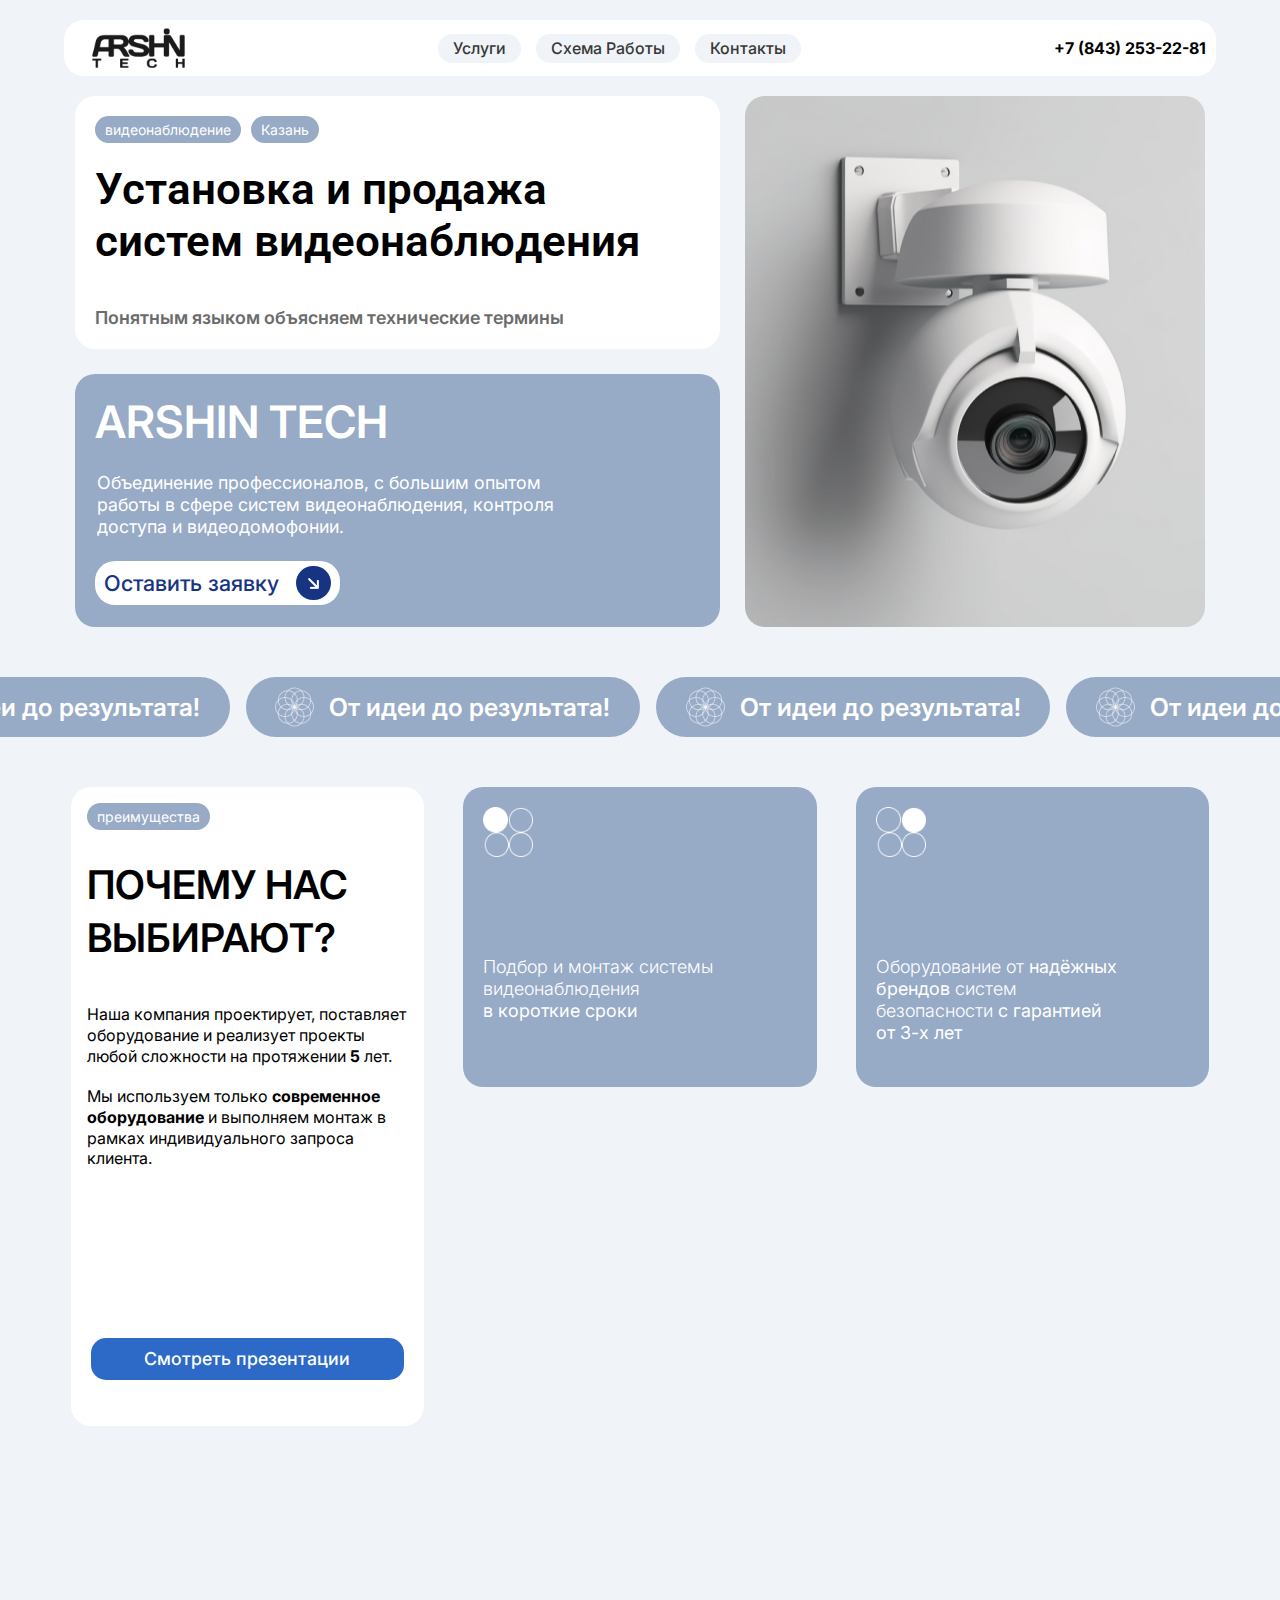
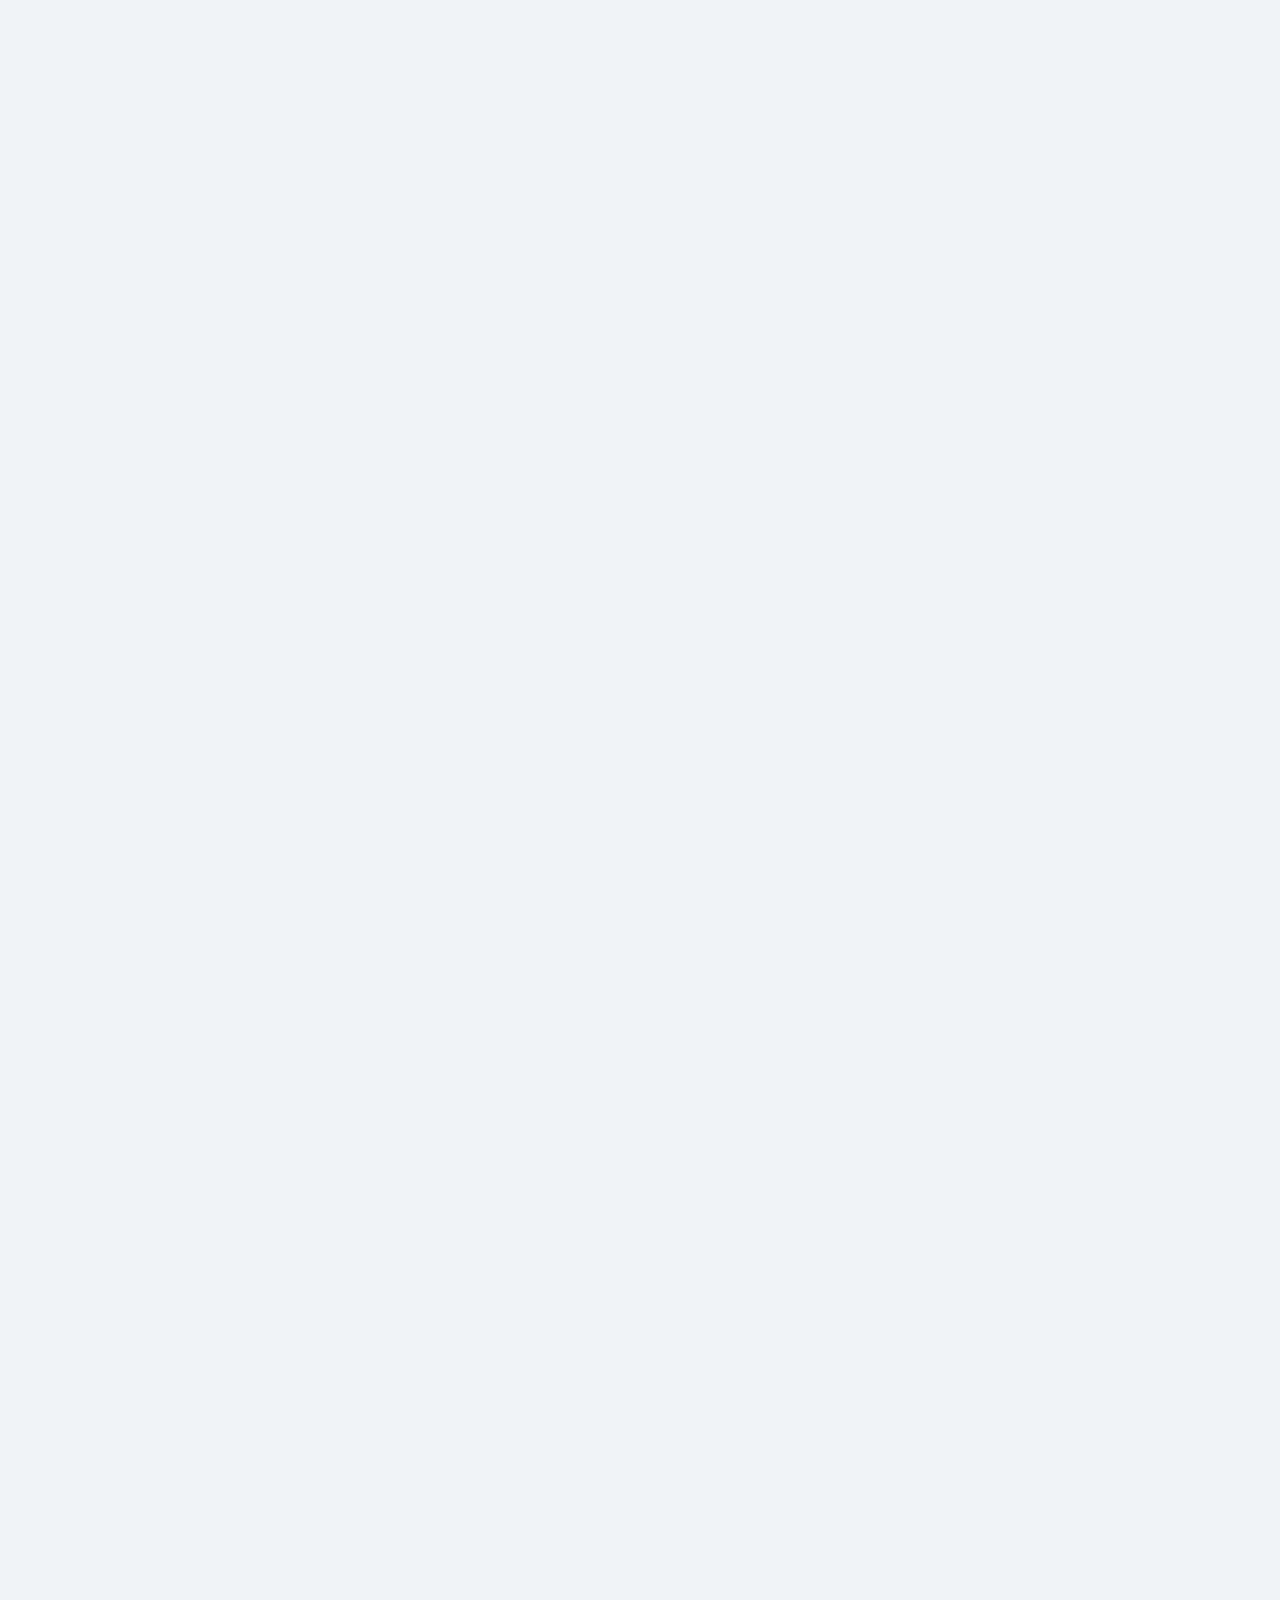
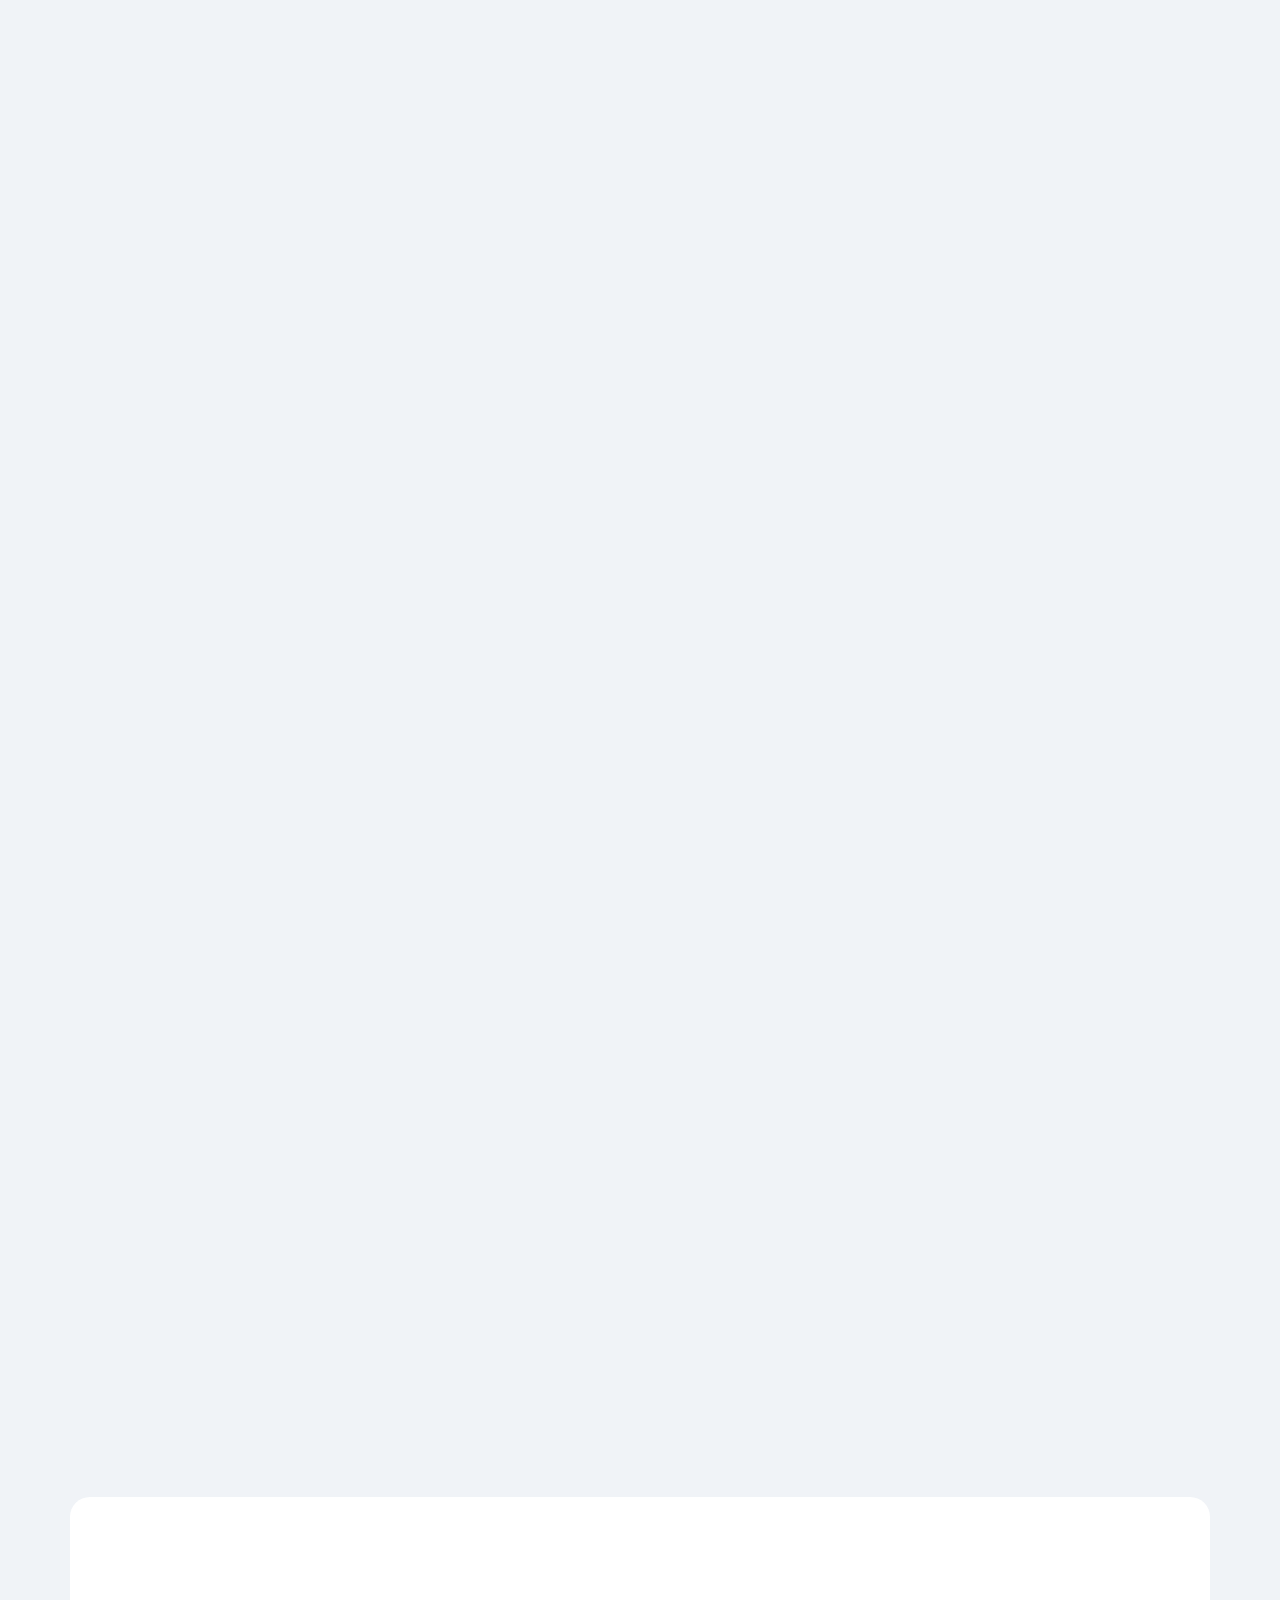
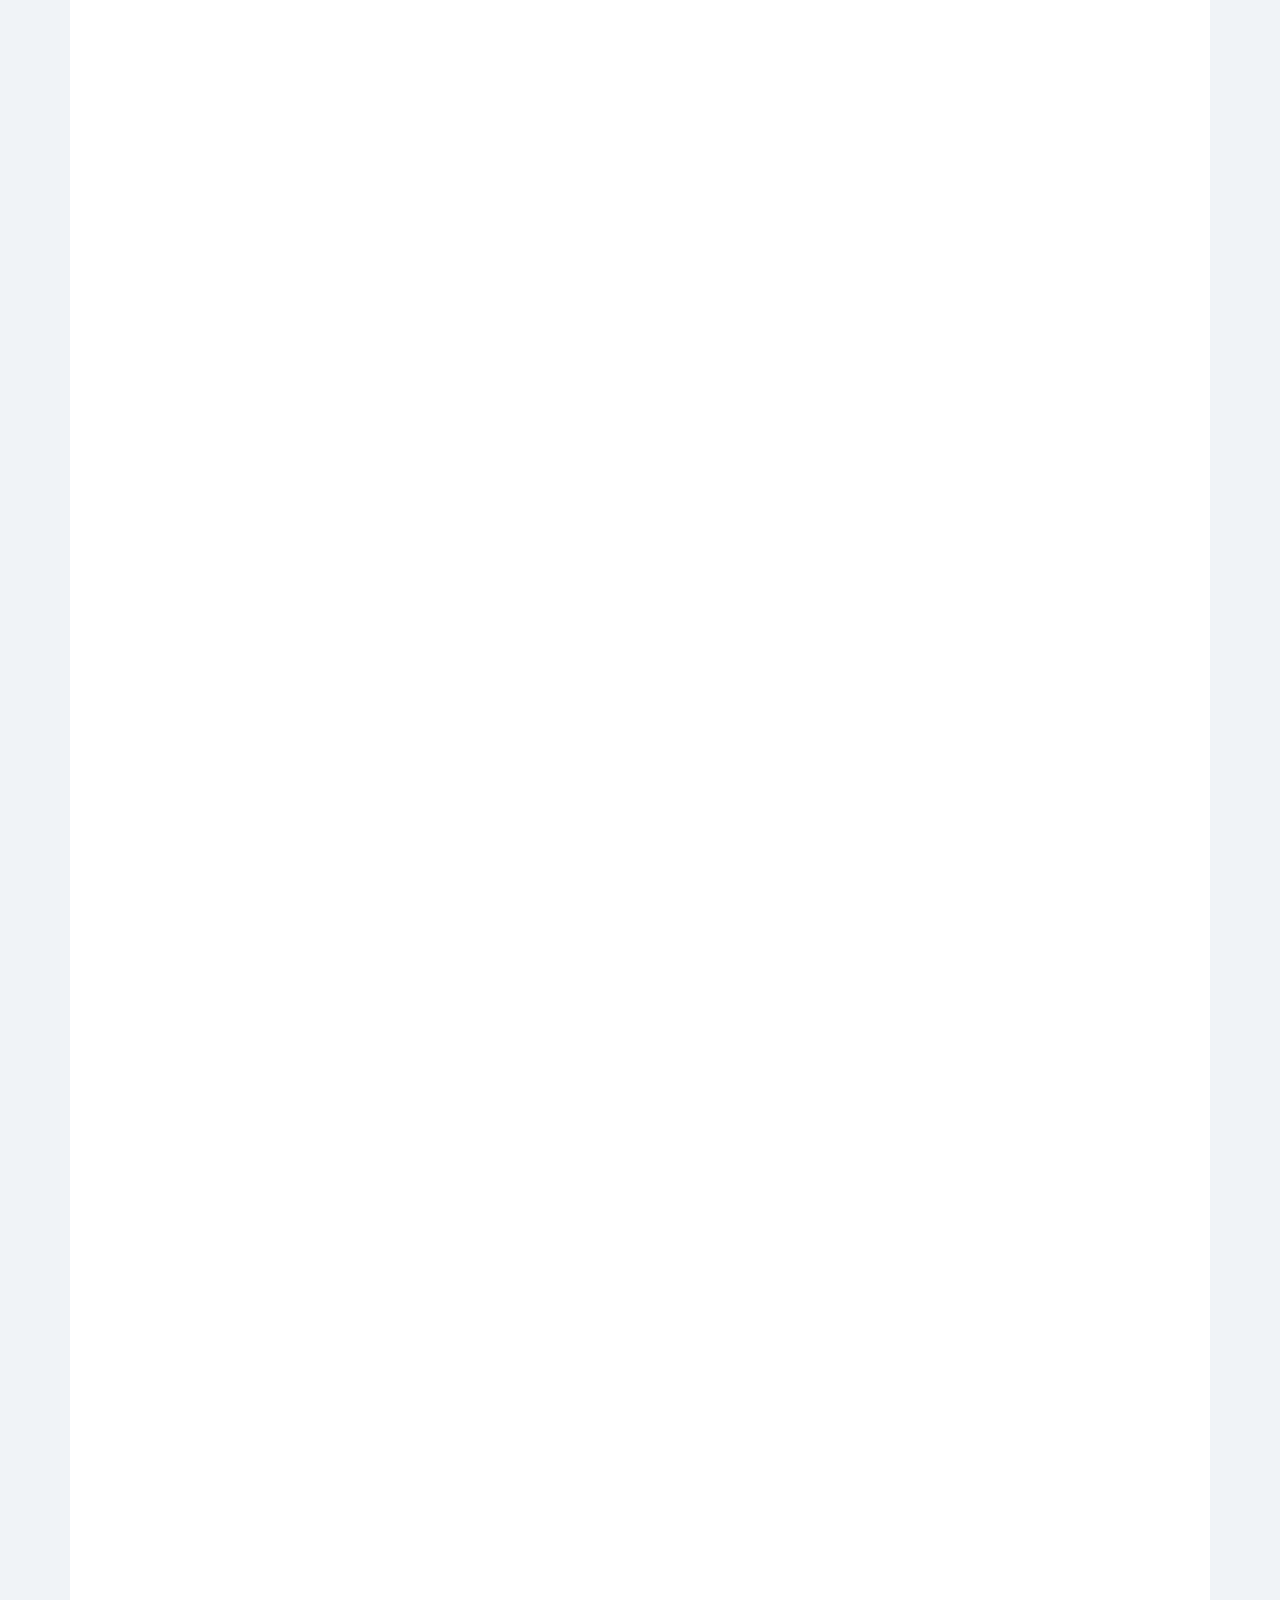
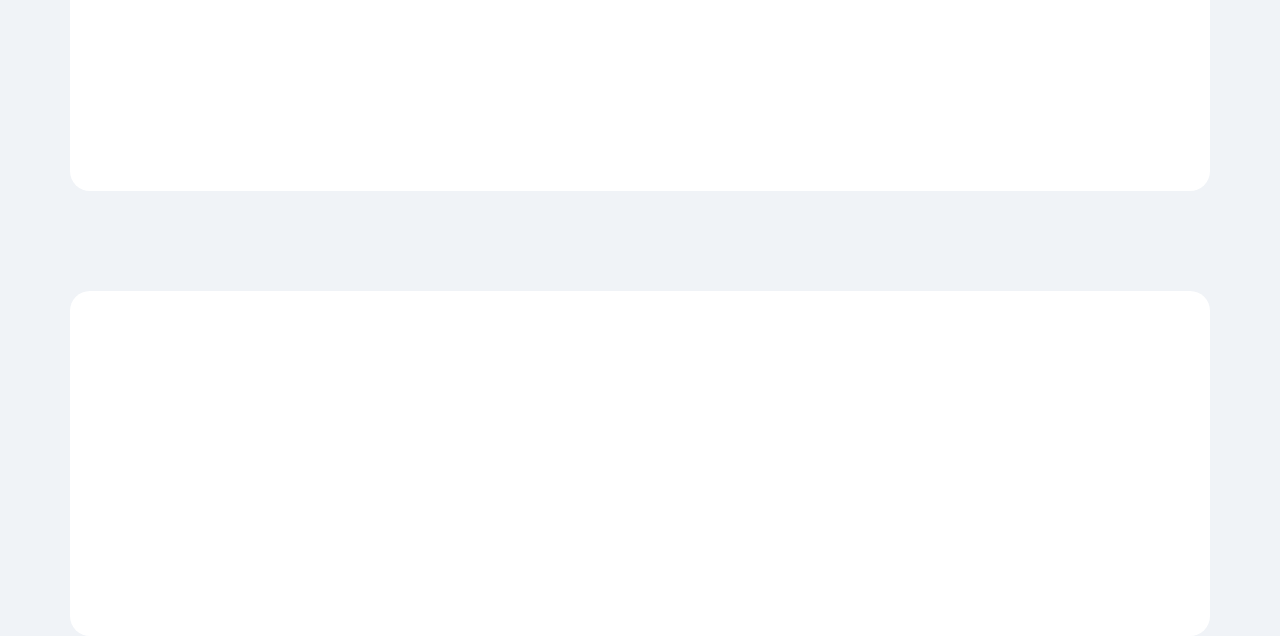
<file: index.html>
<!DOCTYPE html>
<html lang="en">
<head>
    <meta charset="UTF-8">
    <meta http-equiv="X-UA-Compatible" content="IE=edge">
    <meta name="viewport" content="width=device-width, initial-scale=1.0">
    <title>Document</title>
</head>
<link rel="stylesheet" href="c.css" />
<link rel="preconnect" href="https://fonts.googleapis.com">
<link rel="preconnect" href="https://fonts.gstatic.com" crossorigin>
<link href="https://fonts.googleapis.com/css2?family=Inter:wght@100..900&display=swap" rel="stylesheet">

<link rel="preconnect" href="https://fonts.googleapis.com">
<link rel="preconnect" href="https://fonts.gstatic.com" crossorigin>
<link href="https://fonts.googleapis.com/css2?family=Roboto:ital,wght@0,100;0,300;0,400;0,500;0,700;0,900;1,100;1,300;1,400;1,500;1,700;1,900&display=swap" rel="stylesheet">

<body>
    <header id="first">
        <div class="header1 smooth_animated">
            <nav class="menu">
                <input type="checkbox" href="#" class="menu-open" name="menu-open" id="menu-open" />
                <label class="menu-open-button" for="menu-open">
                    <span class="hamburger hamburger-1"></span>
                    <span class="hamburger hamburger-2"></span>
                    <span class="hamburger hamburger-3"></span>
                </label>
                <a href="#servicesLink" class="menu-item">Услуги</a>
                <a href="#workLink" class="menu-item">Схема Работы</a>
                <a href="#contactsLink" class="menu-item">Контакты</a>
            </nav>
            <a href="#" onclick="location.reload();">
            <img class="logo delet600" src="./img/logo.svg">
            </a>
            <nav class="button delet600">
                <a href="#servicesLink" class="button__element">Услуги</a>
                <a href="#workLink" class="button__element">Схема Работы</a>
                <a href="#contactsLink" class="button__element">Контакты</a>
            </nav>
            <p class="header1__number delet700">+7 (843) 253-22-81</p>
        </div>
    </header>

<main> 
    <section class="first">
        <div class="blockOne">
            <div id="oneElem1" class="smooth_animated">
                <div class="container-oval">
                    <p class="oval oval_gray">
                        видеонаблюдение
                    </p>
                    <p class="oval oval_gray">
                        Казань
                    </p>
                </div>
                <p class="blockOne__elem1_one"> Установка и продажа <br> систем видеонаблюдения </p>
                <p class="blockOne__elem1_two"> Понятным языком объясняем технические термины </p>
            </div>
            <div id="oneElem2" class="smooth_animated"> 
                <p class="blockOne__elem2_one">ARSHIN TECH</p>
                <p class="blockOne__elem2_two">Объединение профессионалов, с большим опытом работы в сфере систем видеонаблюдения, контроля доступа и видеодомофонии.</p>
                <p class="blockOne__elem2_three"> <a class="linkB" href="#formLink">Оставить заявку</a> <a class="arrow" href="#formLink"> <img class="arrow_img" src="./img/arrow.png"> </a> </p>
            </div>
            <div id="oneElem3" class="smooth_animated">  </div>
        </div>
    </section>
    <section class="second">
        <div class="runRow"> 
            <div class="run">
                <span class="run__item"> <img class="run__img" src="./img/idea.png"> От идеи до результата! </span>
            </div>
            <div class="run">
                <span class="run__item"> <img class="run__img" src="./img/idea.png"> От идеи до результата! </span>
            </div>
            <div class="run">
                <span class="run__item"> <img class="run__img" src="./img/idea.png"> От идеи до результата! </span>
            </div>
            <div class="run">
                <span class="run__item"> <img class="run__img" src="./img/idea.png"> От идеи до результата! </span>
            </div>
            <div class="run">
                <span class="run__item"> <img class="run__img" src="./img/idea.png"> От идеи до результата! </span>
            </div>   
            <div class="run">
                <span class="run__item"> <img class="run__img" src="./img/idea.png"> От идеи до результата! </span>
            </div> 
        </div> 
    </section> 

    <section class="blockThree">
        <div class="third">
            <div id="thirdElem1" class="smooth_animated">
                <div class="thirdElem1__advant">
                    <div class="oval oval_gray">
                        преимущества
                    </div>
                </div>
                <div class="thirdElem1__question">
                    <h1 class="header headerCenter">ПОЧЕМУ НАС ВЫБИРАЮТ?</h1>
                </div>
                <p class="thirdElem1__text">
                    <p class="thirdElem1 thirdElem1__text_1">
                        Наша компания проектирует, поставляет оборудование и  реализует проекты любой сложности на протяжении <b>5</b> лет.
                    </p>
                    <p class="thirdElem1 thirdElem1__text_2">
                        Мы используем только <b>современное оборудование</b> и выполняем монтаж в  рамках индивидуального запроса клиента.
                    </p>
                </p>
                <div class="thirdElem1__button">
                    <a class="linkW" href="#presentationLink">Смотреть презентации</a>
                </div>
            </div>

            <div id="thirdElems2" class="smooth_animated">
                <img class="thirdElement__advantage1Img" src="./img/advantage1.png" >
                <p class="thirdElement_advantageText thirdElem2">Подбор и монтаж системы видеонаблюдения <b>в короткие сроки</b></p>
            </div>

            <div id="thirdElem3" class="smooth_animated">
                <img class="thirdElement__advantage1Img" src="./img/advantage2.png">
                <p class="thirdElement_advantageText thirdElem2">Оборудование от <b>надёжных брендов</b> систем безопасности <b>с гарантией от 3-х лет</b></p>
            </div>

            <div id="thirdElem4" class="smooth_animated">
                <img class="thirdElement__advantage1Img" src="./img/advantage3.png">
                <p class="thirdElement_advantageText thirdElem2">Обязательный выезд специалиста на объект до начала работ, для <b>точного расчёта стоимости</b></p>
            </div>
            
            <div id="thirdElem5" class="smooth_animated">
                <img class="thirdElement__advantage1Img" src="./img/advantage4.png">
                <p class="thirdElement_advantageText thirdElem2">Чистый монтаж на объектах с готовым ремонтом! В работе <b>используем промышленные пылесосы</b></p>
            </div>
            <!-- <div class="btn-up"></div> -->
        </div>
    </section>

    <section class="blockFour">
        <div class="fourth smooth_animated"  id="servicesLink">
            <div class= "blockFourFive__header1">
                <div class="blockFourFive_header1Text">
                    <p class="header">Услуги ARSHIN TECH</p>
                </div> 
                <div class="blockFourFive__services">
                    <div class="blockFourFive__services1 blockFour__services1_one">
                        <span class="oval oval_gray">домофония</span>
                        <span class="oval oval_gray">умные замки</span>
                        <span class="oval oval_gray">видеонаблюдение</span>
                    </div>
                    <div class="blockFourFive__services2 blockFour__services2_one">
                        <span class="oval oval_gray">распознавание лиц</span>
                        <span class="oval oval_gray">видеосистемы для спецтехники</span>
                    </div>
                </div>
            </div>

            <div class="blockFour_cards">
                <div class="blockFour_cardOne">
                    <div id="blockFour_card1" class="blockFour_card smooth_animated">
                        <div class="blockFour_cardheader1">
                            <p class="servicesText">Домофония</p>
                            <img class="servicesImg" src="./img/serv1.png">
                        </div>
                        <div class="blockFour_card1Text">
                            <p class="cardText">Позволяет на этапе звонка точно определить, кто к вам пришёл и позвать на помощь в случае необходимости</p>
                        </div>  
                    </div>

                    <div id="blockFour_card2" class="blockFour_card smooth_animated">
                        <div class="blockFour_cardheader1">
                            <p class="servicesText">Умные замки</p>
                            <img class="servicesImg" src="./img/serv2.png">
                        </div>
                        <div class="blockFour_card2Text">
                            <p class="cardText">Надёжность и высокая степень защиты от взлома выгодно отличает умные замки от обычных механических</p>
                        </div>  
                    </div>

                    <div id="blockFour_card3" class="blockFour_card smooth_animated">
                        <div class="blockFour_cardheader1">
                            <p class="servicesText">Видеонаблюдение</p>
                            <img class="servicesImg" src="./img/serv3.png">
                        </div>
                        <div class="blockFour_card3Text">
                            <p class="cardText">Позволяет обеспечить безопасность прав человека, частной и государственной собственности</p>
                        </div>  
                    </div>
                </div>

                <div class="blockFour_cardTwo">
                    <div id="blockFour_card4" class=" blockFour_card smooth_animated">
                        <div class="blockFour_cardheader1">
                            <p class="servicesText">Системы распознавания лиц</p>
                            <img class="servicesImg" src="./img/serv4.png">
                        </div>
                        <div class="blockFour_card4Text">
                            <p class="cardText">Идентификации личности при помощи сканирования лица</p>
                        </div>  
                    </div>

                    <div id="blockFour_card5" class="blockFour_card smooth_animated">
                        <div class="blockFour_cardheader1">
                            <p class="servicesText">Видеосистемы для спецтехники</p>
                            <img class="servicesImg" src="./img/serv5.png">
                        </div>
                        <div class="blockFour_card5Text">
                            <p class="cardText">Позволяют решить задачи, связанные с работами при ведении строительства, монтажа и производства.</p>
                        </div>
                    </div>
                    <div id="blockFour_card6" class="smooth_animated"></div>
                </div>            
            </div>
        </div>
    </section>

    <section class="blockFive">    
        <div class="fifth smooth_animated" id="workLink">
            <div class= "blockFourFive__header1">
                <div class="blockFourFive_header1Text">
                    <p class="header headerWhite header">КАК МЫ РАБОТАЕМ</p>
                </div> 
                <div class="blockFourFive__services">
                    <div class="blockFourFive__services1 blockThree__services1_two">
                        <span class="oval oval_white">выезд</span>
                        <span class="oval oval_white">расчет стоимости</span>
                        <span class="oval oval_white">согласование</span>
                    </div>
                    <div class="blockFourFive__services2 blockThree__services2_two">
                        <span class="oval oval_white">договор</span>
                        <span class="oval oval_white">приступаем к работе</span>
                    </div>
                </div>
            </div>

            <div class="roundBox">
                <div class="round">
                    <p class="round_text">
                        <b class="round_text">Бесплатный</b> и обязательный выезд специалиста на объект
                    </p>
                </div>
                <div class="round">
                    <p class="round_text">
                        <b class="round_text">Рассчитываем и согласовываем</b> перечень оборудования, требуемых работ и сроков выполнения заказа
                    </p>
                </div>
                <div class="round">
                    <p class="round_text">
                        <b class="round_text">Подписываем договор</b> и приступаем к работе в течении 24 часов
                    </p>
                </div>
            </div>
        </div>
    </section>

    <section class="blockSix">
        <div class="sixth">
            <div class="sixth__one smooth_animated">
                <div class="sixth__oneheader1 oval_min">
                    <div class="oval oval_gray">
                        3 года
                    </div>
                    <div class="oval oval_gray">
                        1 год
                    </div>
                </div>
                <div class="sixth__oneValue">
                    <p class="header">ГАРАНТИЯ</p>
                    <p class="sixth__oneText">Компания <b>ARSHIN TECH</b> является региональным партнёром <b>Novicam</b> по поставке, монтажу и сервисному обслуживанию оборудования</p>
                </div>
                <div class="sixth_oneCards">
                    <div class="sixth_oneCard sixth_oneCardImg1">
                        <p><span class="headerMin">3 года</span><br>на оборудование</p>
                    </div>
                    <div class="sixth_oneCard sixth_oneCardImg2">
                        <p><span class="headerMin">1 год</span><br>на обслуживание<br>системы</p>
                    </div>
                </div>
            </div>
            <div class="sixth__two smooth_animated">
                <img class="sertif" src="./img/sert.svg">
            </div>
        </div>
    </section>

    <section class="blockSeven" id="presentationLink">
        <div class="seventh smooth_animated" >
            <div class="seventh__one">
                <div class="seventh__oneElem1">
                    <div class="seventh__oneElem1_oval">
                        <div class="oval oval_white">
                            видеонаблюдение
                        </div>
                        <div class="oval oval_white">
                            домофония
                        </div>
                        <div class="oval oval_white">
                            Novicam
                        </div>
                    </div>
                    <div class="seventh__oneElem2">
                        <div class="header headerWhite">
                            ПРЕЗЕНТАЦИИ
                        </div>
                    </div>
                    <div class="seventh__oneElem3 cardText">
                        Ознакомьтесь с презентациями, чтобы понять какие проблемы мы поможем вам решить
                    </div>
                    <button class="seventh__oneElem4">
                    <p class="blockOne__elem2_three"> <a class="linkB" href="#formLink">Оставить заявку</a> <a class="arrow" href="#formLink"> <img class="arrow_img" src="./img/arrow.png"> </a> </p>
                    </button>        
                </div>
            </div>
            <div class="seventh__two">
                <div class="seventh__twoTabl">
                    <div id="seventh__twoTabl_one" class="seventh__twoTabl_class smooth_animated">
                        <p class="pdf pdf_nohover">.PDF</p>
                        <p class="cardTexts cardText_nohover">Как следить за порядком в подъезде?</p>
                    </div>
                    <div id="seventh__twoTabl_two" class="seventh__twoTabl_class smooth_animated">
                        <p class="pdf pdf_nohover">.PDF</p>
                        <p class="cardTexts cardText_nohover">Видеонаблюдение во дворе</p>
                    </div>
                    <div id="seventh__twoTabl_three" class="seventh__twoTabl_class smooth_animated">
                        <p class="pdf pdf_nohover">.PDF</p>
                        <p class="cardTexts cardText_nohover">Домофония novicam</p>
                    </div>
                </div>
                <button class="up600">
                    <p class="blockOne__elem2_three"><a class="linkB" href="#formLink">Оставить заявку</a> <a class="arrow" href="#formLink"> <img class="arrow_img" src="./img/arrow.png"> </a> </p>
                </button>
            </div>
        </div>
    </section>

    <section class="blockEight">
        <div class="eighth smooth_animated">
            <div class="blockEight_header1">
                <p class="header">Акции</p>
                <p class="cardText_black">Предложения с ещё большей<br>выгодой для вас</p>
            </div>
            <div class="blockEight_cards">
                <div class="blockEight_card blockEight_cardImg1 smooth_animated">
                    <div class="oval oval_white">
                        бесплатно
                    </div>
                    <div class="cardText_bold">
                        Каждая <b>четвертая</b> камера <b><br>бесплатно</b>
                    </div>
                </div>
                <div class="blockEight_card blockEight_cardImg2 smooth_animated">
                    <div class="ovalRow7">
                        <div class="oval oval_white">
                            20%
                        </div>
                        <div class="oval oval_white">
                            домофоны Novicam
                        </div>
                    </div>
                    <div class="cardText_bold">
                        <b>скидка 20%</b> при покупке<br>от 10000 руб. на<br><b>домофоны Novicam</b>
                    </div>
                </div>
            </div>
        </div>
    </section>

    <section class="blockNineth" id="formLink">
        <div class="ninth smooth_animated">
            <p class="header">Заявка на подбор оборудования</p>
            <div class="ninth__grids">
                <div id="ninth_gridOne" class="ninth_grid">
                    <p class="cardText">Заполните заявку на бесплатный расчёт</p>
                </div>
                <div id="ninth_gridTwo" class="ninth_grid">
                    <p class="cardText">Мы сформируем оптимальный список требуемого</p>
                </div>
            </div>
        </div>
    </section>

    <section class="blockTen">
        <form id="form" action="#" method="post" enctype="multipart/form-data" >
            <div class="ten">
                <div id="ten__contacts" class="ten_stepBig smooth_animated">
                    <p class="formsHeader"><b>Шаг 1.</b> Ваши контактные данные</p>
                    <div class="ten__contacts_blocks">
                        <div class="ten__contacts_block">
                            <input class="ten__contacts_blockInput js-input" type="text" name="userName" value="" placeholder="ФИО"/>
                            <input class="ten__contacts_blockInput js-input" type="text" name="userCompany" value="" placeholder="Компания"/>
                            <input class="ten__contacts_blockInput js-input" type="text" name="userCity" value="" placeholder="Город"/>
                        </div>
                        <div class="ten__contacts_block">
                            <input class="ten__contacts_blockInput js-input js-email" type="email" name="userEmail" value="" placeholder="Email"/>
                            <input class="ten__contacts_blockInput js-input js-phone" type="tel" name="userTel" value="" placeholder="Номер телефона"/>
                        </div>
                    </div>
                </div>

                <div id="ten__object" class="ten_step js-input js-radio smooth_animated">
                    <p class="formsHeader"><b>Шаг 2.</b> Объект наблюдения</p>
                    <div class="ten__object_radio">
                        <div class="ten__object_radio1">
                            <div class="ten__object_radio1Input">
                                <input type="radio" id="radioButtonOne1" name="object" value="flat">
                                <label for="radioButtonOne1" class="radio-container"></label>
                                <label for="radioButtonOne1">Квартира</label>
                            </div>
                            <div class="ten__object_radio1Input">
                                <input type="radio" id="radioButtonOne2" name="object" value="house">
                                <label for="radioButtonOne2" class="radio-container"></label>
                                <label for="radioButtonOne2">Дом</label>
                            </div>
                            <div class="ten__object_radio1Input">
                                <input type="radio" id="radioButtonOne3" name="object" value="area">
                                <label for="radioButtonOne3" class="radio-container"></label>
                                <label for="radioButtonOne3">Участок</label>
                            </div>
                            <div class="ten__object_radio1Input">
                                <input type="radio" id="radioButtonOne4" name="object" value="office">
                                <label for="radioButtonOne4" class="radio-container"></label>
                                <label for="radioButtonOne4">Офис</label>
                            </div>
                        </div>

                        <div class="ten__object_radio2">
                            <div class="ten__object_radio1Input">
                                <input type="radio" id="radioButtonOne5" name="object" value="shop">
                                <label for="radioButtonOne5" class="radio-container"></label>
                                <label for="radioButtonOne5">Магазин</label>
                            </div>
                            <div class="ten__object_radio1Input">
                                <input type="radio" id="radioButtonOne6" name="object" value="storage">
                                <label for="radioButtonOne6" class="radio-container"></label>
                                <label for="radioButtonOne6">Склад</label>
                            </div>
                            <div class="ten__object_radio1Input">
                                <input type="radio" id="radioButtonOne7" name="object" value="production">
                                <label for="radioButtonOne7" class="radio-container"></label>
                                <label for="radioButtonOne7"><p class="cut"></p></label>
                            </div>
                            <div class="ten__object_radio1Input">
                                <input type="radio" id="radioButtonOne8" name="object" value="dicational">
                                <label for="radioButtonOne8" class="radio-container"></label>
                                <label for="radioButtonOne8">Учебное заведение</label>
                            </div>
                        </div>
                    </div>
                </div>

                <div id="ten__size" class="ten_step js-input js-radio smooth_animated">
                    <p class="formsHeader"><b>Шаг 3.</b> Размер помещения</p>
                    <div class="ten__object_radio">
                        <div class="ten__object_radio1">
                            <div class="ten__object_radio1Input">
                                <input type="radio" id="radioButtonTwo1" name="size" value="upTo20">
                                <label for="radioButtonTwo1" class="radio-container"></label>
                                <label for="radioButtonTwo1">До 20 м<sup>2</sup></label>
                            </div>
                            <div class="ten__object_radio1Input">
                                <input type="radio" id="radioButtonTwo2" name="size" value="20dash50">
                                <label for="radioButtonTwo2" class="radio-container"></label>
                                <label for="radioButtonTwo2">20 м<sup>2</sup>-50 м<sup>2</sup></label>
                            </div>
                        </div>

                        <div class="ten__object_radio2">
                            <div class="ten__object_radio1Input">
                                <input type="radio" id="radioButtonTwo3" name="size" value="50dash100">
                                <label for="radioButtonTwo3" class="radio-container"></label>
                                <label for="radioButtonTwo3">50<sup>2</sup>-100 м<sup>2</sup></label>
                            </div>
                            <div class="ten__object_radio1Input">
                                <input type="radio" id="radioButtonTwo4" name="size" value="more100">
                                <label for="radioButtonTwo4" class="radio-container"></label>
                                <label for="radioButtonTwo4">Более 100 м<sup>2</sup></label>
                            </div>
                        </div>
                    </div>
                </div>

                <div id="ten__video" class="ten_step js-input js-radio smooth_animated">
                    <p class="formsHeader"><b>Шаг 4.</b> Разрешение записи видео</p>
                    <div class="ten__object_radio">
                        <div class="ten__object_radio1">
                            <div class="ten__object_radio1Input">
                                    <input type="radio" id="radioButtonThree1" name="video" value="low">
                                    <label for="radioButtonThree1" class="radio-container"></label>
                                    <label for="radioButtonThree1">Низкое</label>
                            </div>
                            <div class="ten__object_radio1Input">
                                <input type="radio" id="radioButtonThree2" name="video" value="average">
                                <label for="radioButtonThree2" class="radio-container"></label>
                                <label for="radioButtonThree2">Среднее</label>
                            </div>
                        </div>

                        <div class="ten__object_radio2">
                            <div class="ten__object_radio1Input">
                                <input type="radio" id="radioButtonThree3" name="video" value="high">
                                <label for="radioButtonThree3" class="radio-container"></label>
                                <label for="radioButtonThree3">Высокое</label>
                            </div>
                            <div class="ten__object_radio1Input">
                                <input type="radio" id="radioButtonThree4" name="video" value="fullhd">
                                <label for="radioButtonThree4" class="radio-container"></label>
                                <label for="radioButtonThree4">FullHd</label>
                            </div>
                        </div>
                    </div>
                </div>

                <div id="ten__volume" class="ten_step js-input js-radio smooth_animated">
                    <p class="formsHeader"><b>Шаг 5.</b> Объем видеоархива</p>
                    <div class="ten__object_radio">
                        <div class="ten__object_radio1">
                            <div class="ten__object_radio1Input">
                                <input type="radio" id="radioButtonFour1" name="volume" value="upTo3">
                                <label for="radioButtonFour1" class="radio-container"></label>
                                <label for="radioButtonFour1">До 3-х дней</label>
                            </div>
                            <div class="ten__object_radio1Input">
                                <input type="radio" id="radioButtonFour2" name="volume" value="upTo7">
                                <label for="radioButtonFour2" class="radio-container"></label>
                                <label for="radioButtonFour2">До 7-ми дней</label>
                            </div>
                            <div class="ten__object_radio1Input">
                                <input type="radio" id="radioButtonFour3" name="volume" value="upTo14">
                                <label for="radioButtonFour3" class="radio-container"></label>
                                <label for="radioButtonFour3">До 14-ти дней</label>
                            </div>
                        </div>

                        <div class="ten__object_radio2">
                            <div class="ten__object_radio1Input">
                                <input type="radio" id="radioButtonFour4" name="volume" value="1month">
                                <label for="radioButtonFour4" class="radio-container"></label>
                                <label for="radioButtonFour4">1 месяц</label>
                            </div>
                            <div class="ten__object_radio1Input">
                                <input type="radio" id="radioButtonFour5" name="volume" value="moreMonth">
                                <label for="radioButtonFour5" class="radio-container"></label>
                                <label for="radioButtonFour5">Более 1 месяца</label>
                            </div>
                        </div>
                    </div>
                </div>

                <div id="ten__distance1" class="ten_step js-input js-radio smooth_animated">
                    <p class="formsHeader"><b>Шаг 6.</b> Расстояние от камер до видеорегистратора</p>
                    <div class="ten__object_radio">
                        <div class="ten__object_radio1">
                            <div class="ten__object_radio1Input">
                                <input type="radio" id="radioButtonFive1" name="distance1" value="upTo100">
                                <label for="radioButtonFive1" class="radio-container"></label>
                                <label for="radioButtonFive1">Менее 100 м</label>
                            </div>
                            <div class="ten__object_radio1Input">
                                <input type="radio" id="radioButtonFive2" name="distance1" value="100dash300">
                                    <label for="radioButtonFive2" class="radio-container"></label>
                                    <label for="radioButtonFive2">100 - 300 м</label>
                            </div>
                        </div>

                        <div class="ten__object_radio2">
                            <div class="ten__object_radio1Input">
                                <input type="radio" id="radioButtonFive3" name="distance1" value="300dash1000">
                                <label for="radioButtonFive3" class="radio-container"></label>
                                <label for="radioButtonFive3">300 - 1000 м</label>
                            </div>
                            <div class="ten__object_radio1Input">
                                <input type="radio" id="radioButtonFive4" name="distance1" value="more1000">
                                <label for="radioButtonFive4" class="radio-container"></label>
                                <label for="radioButtonFive4">Более 1000 м</label>
                            </div>
                        </div>
                    </div>
                </div>

                <div id="ten__distance2" class="ten_step js-input js-radio smooth_animated">
                    <p class="formsHeader"><b>Шаг 7.</b> Расстояние от камеры до источника питания</p>
                    <div class="ten__object_radio">
                        <div class="ten__object_radio1">
                            <div class="ten__object_radio1Input">
                                <input type="radio" id="radioButtonSix1" name="distance2" value="upTo10">
                                <label for="radioButtonSix1" class="radio-container"></label>
                                <label for="radioButtonSix1">Менее 10 м</label>
                            </div>
                            <div class="ten__object_radio1Input">
                                <input type="radio" id="radioButtonSix2" name="distance2" value="10dash30">
                                <label for="radioButtonSix2" class="radio-container"></label>
                                <label for="radioButtonSix2">10 - 30 м</label>
                            </div>
                        </div>

                        <div class="ten__object_radio2">
                            <div class="ten__object_radio1Input">
                                <input type="radio" id="radioButtonSix3" name="distance2" value="30dash50">
                                <label for="radioButtonSix3" class="radio-container"></label>
                                <label for="radioButtonSix3">30 - 50 м</label>
                            </div>
                            <div class="ten__object_radio1Input">
                                <input type="radio" id="radioButtonSix4" name="distance2" value="more50">
                                <label for="radioButtonSix4" class="radio-container"></label>
                                <label for="radioButtonSix4">Более 50 м</label>
                            </div>
                        </div>
                    </div>
                </div>

                <div id="ten__target" class="ten_step smooth_animated">
                    <p class="formsHeader"><b>Шаг 8.</b> Назначение камер</p>
                    <select class="targetCam" name="camTarget">
                        <option value="self"><p>Для собственного пользования</p></option>
                        <option value="business"><p>Для комерческого пользования</p></option>
                    </select>
                </div>

                <div id="ten__sum" class="ten_step smooth_animated">
                    <p class="formsHeader"><b>Шаг 9.</b> Количество камер</p>
                    <input type="text" class="sumCam js-input js-camer" name="sumCam" value=""></input>
                </div>

                <div id="ten__wishes" class="ten_stepBig smooth_animated">
                    <p class="formsHeader"><b>Шаг 10.</b> Ваши примечания и пожелания</p>
                    <textarea name="areaText" class="wishes js-input"></textarea>
                    <div class="buttonForm">
                        <button type="submit">
                            <p class="blockOne__elem2_three">Оставить заявку<img class="arrow_img" src="./img/roundCheck.svg"></p>
                        </button>
                    </div> 
                </div>
            </div>
        </form>
    </div>
</main>   

<footer class="blockFooter" id="contactsLink">
    <div class="footer">
        <div class="footer_block1 smooth_animated">
            <div class="button add700">
                <a href="#servicesLink" class="button__element">Услуги</a>
                <a href="#workLink" class="button__element">Схема Работы</a>
            </div>
            <a class="bigLogo" href="#first">
                <img src="./img/bigLogo.svg">
            </a>
            <div class="footer_contacts">
                <p class="footer_contacts_text">idea@arshin-tech.ru</p>
                <p class="footer_contacts_text">+7 (843) 253-22-81</p>
                <p class="header_footer add700">Казань, Бондаренко, 26,<br> офис 5, цокольный этаж</p>
            </div>
            <p class="confid">Политика конфиденциальности</p>
        </div>

        <div class="footer_block2 delet700 smooth_animated">
            <div class="button">
                <a href="#servicesLink" class="button__element">Услуги</a>
                <a href="#workLink" class="button__element">Схема Работы</a>
            </div>
            <p class="header_footer">Казань, Бондаренко, 26,<br> офис 5, цокольный этаж</p>
        </div>
    </div>
</footer>
<script src="j.js"></script>    
</body>
</html>
</file>
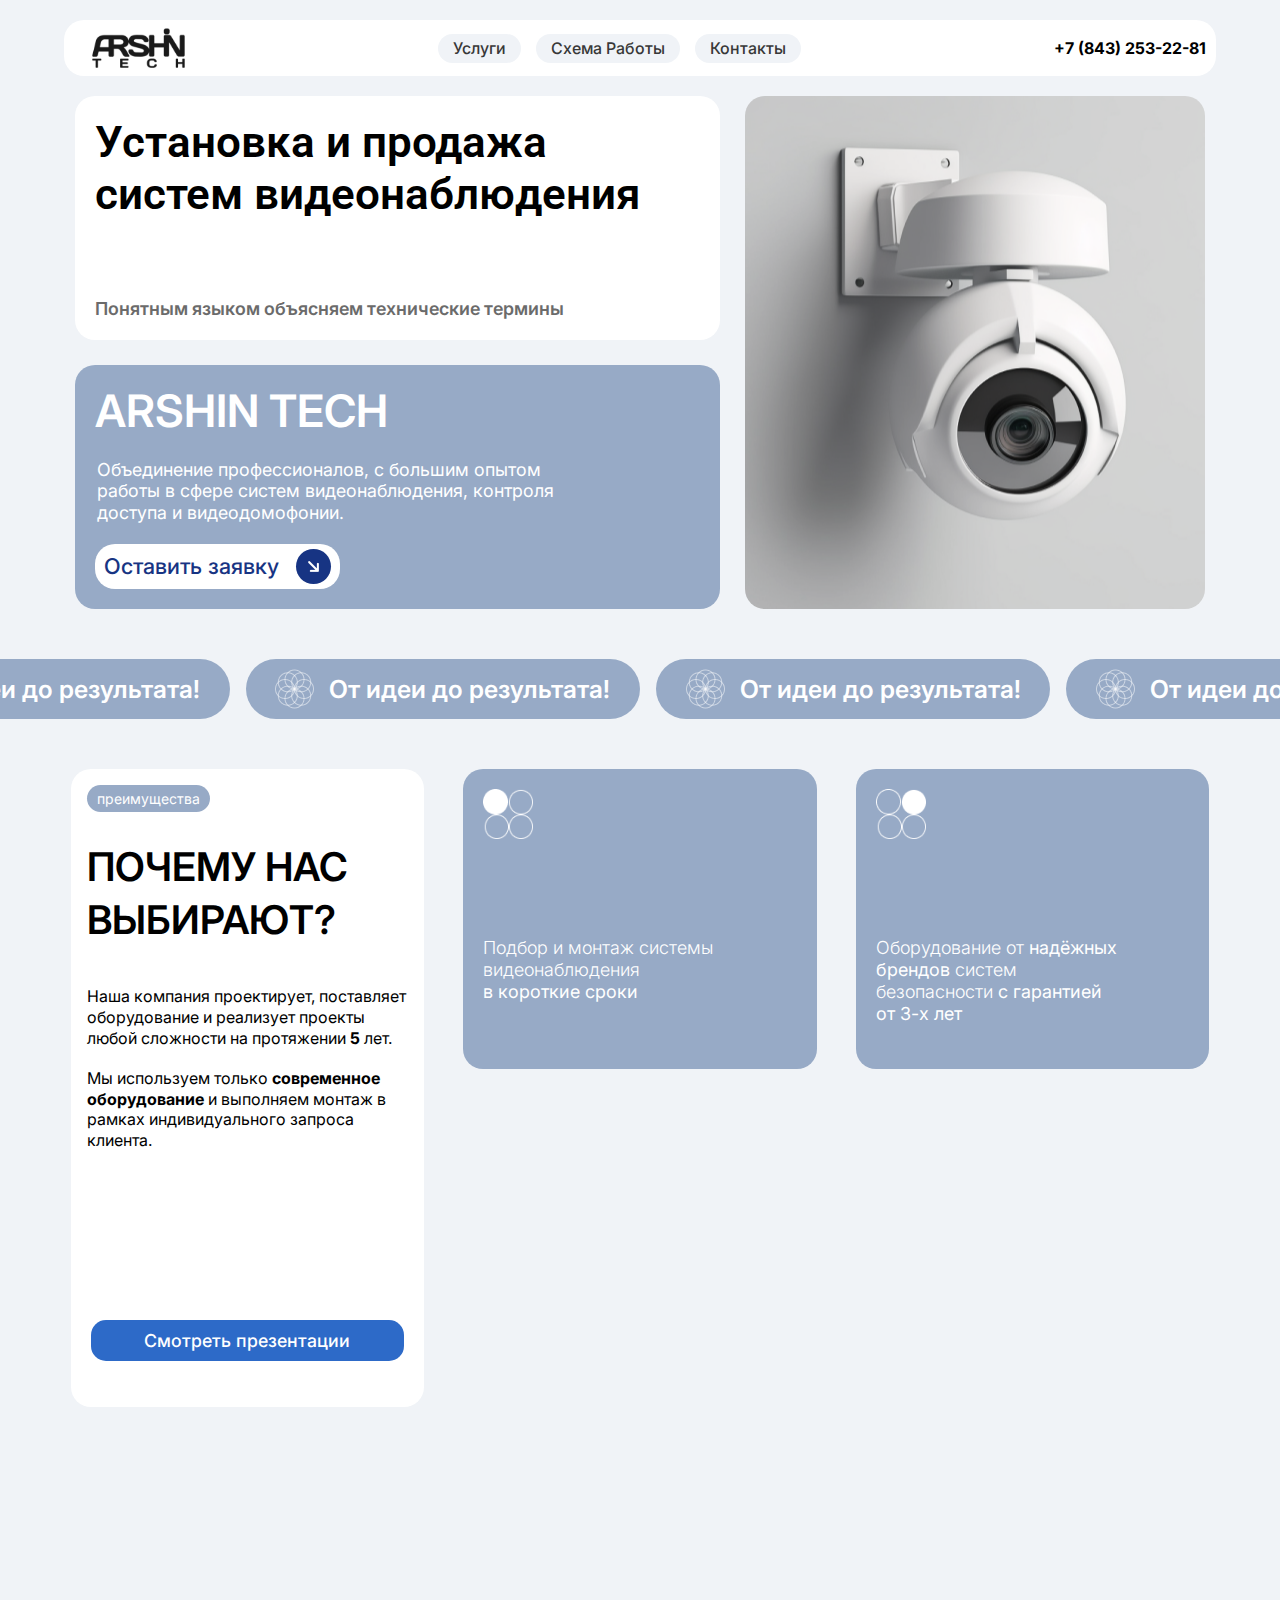
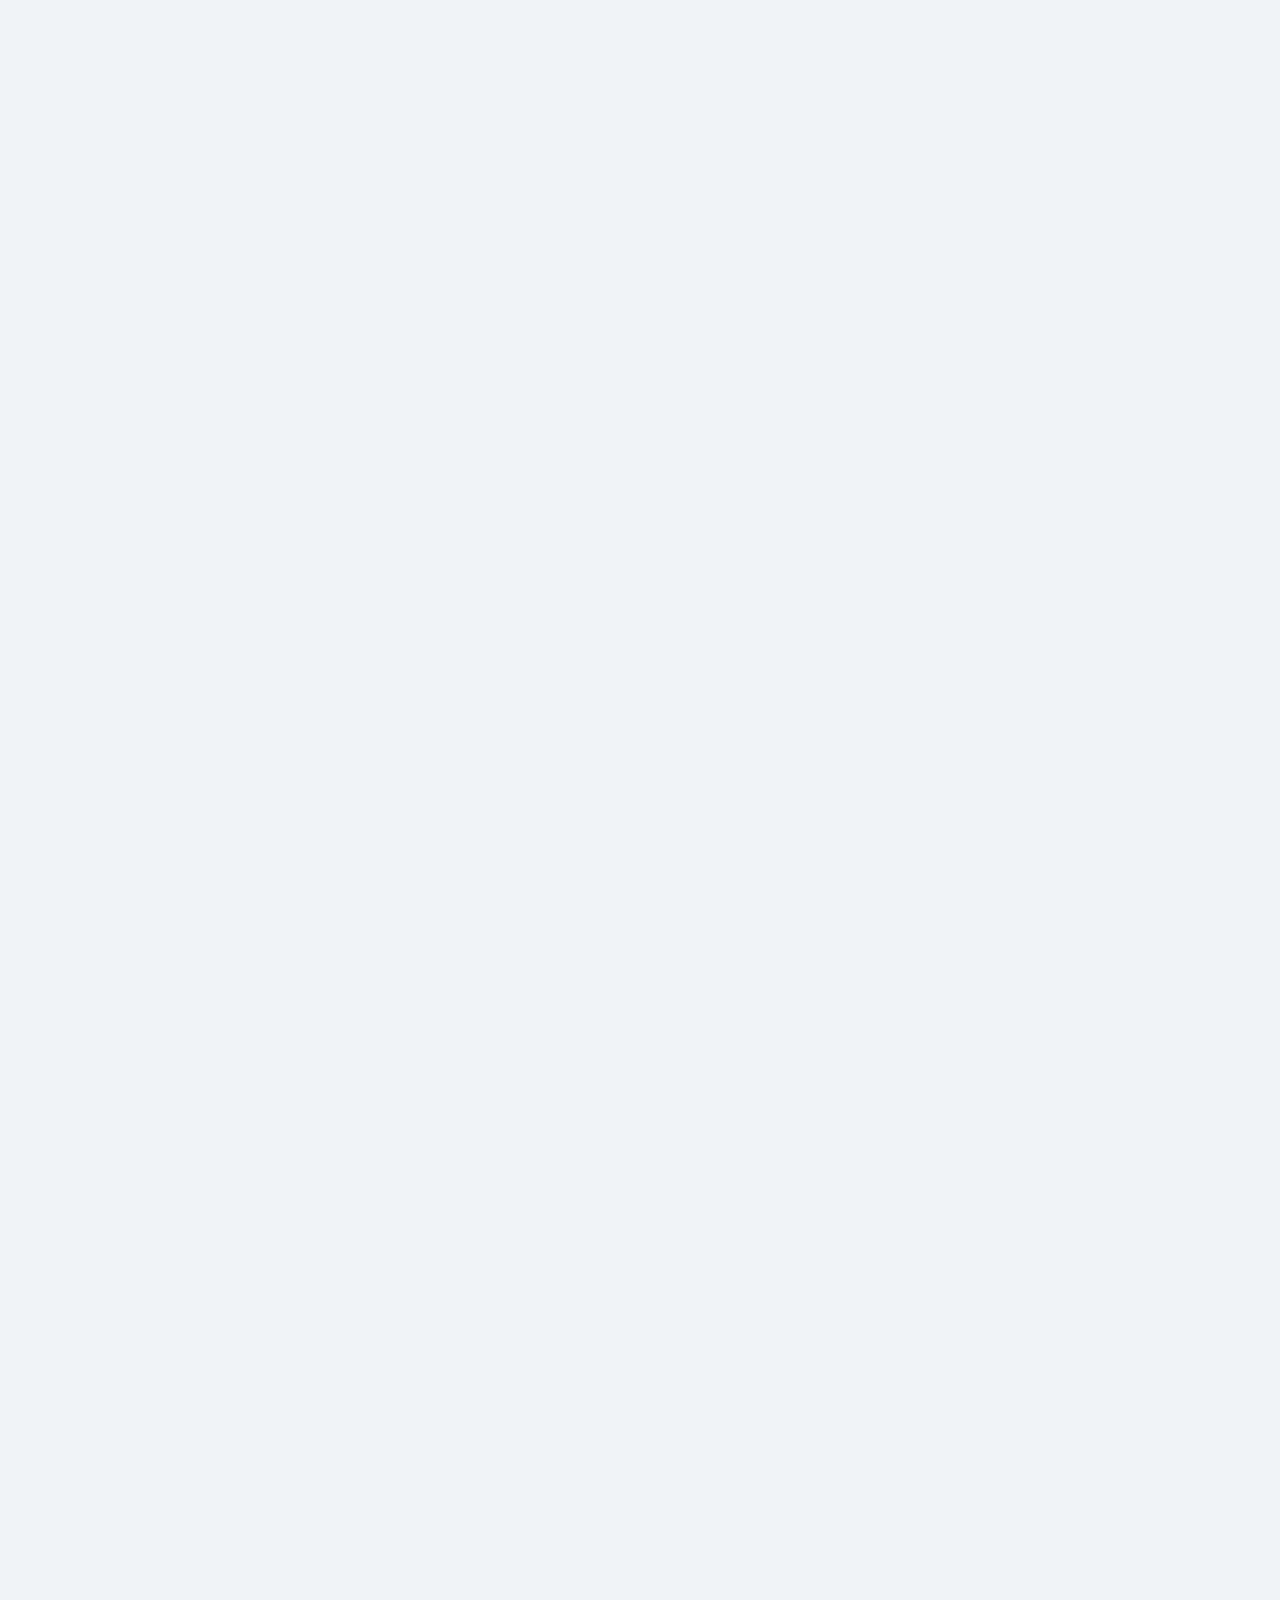
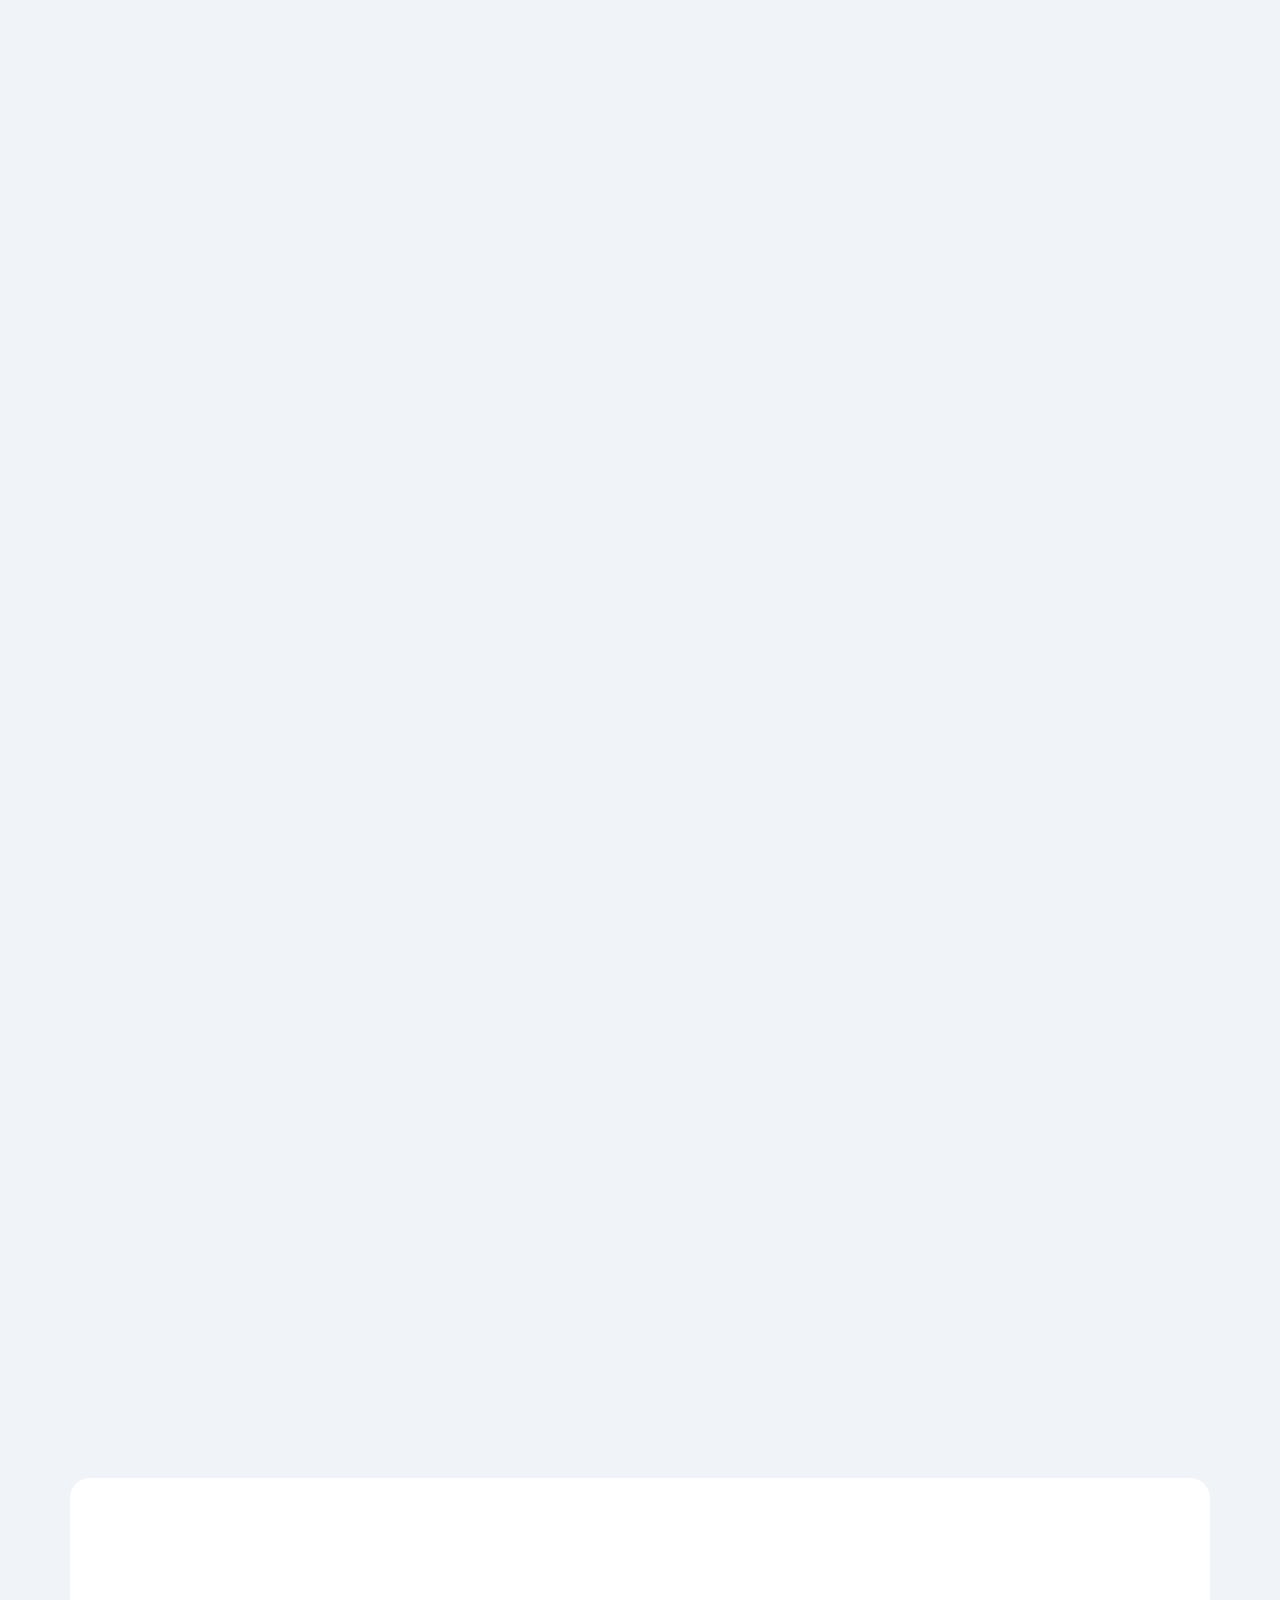
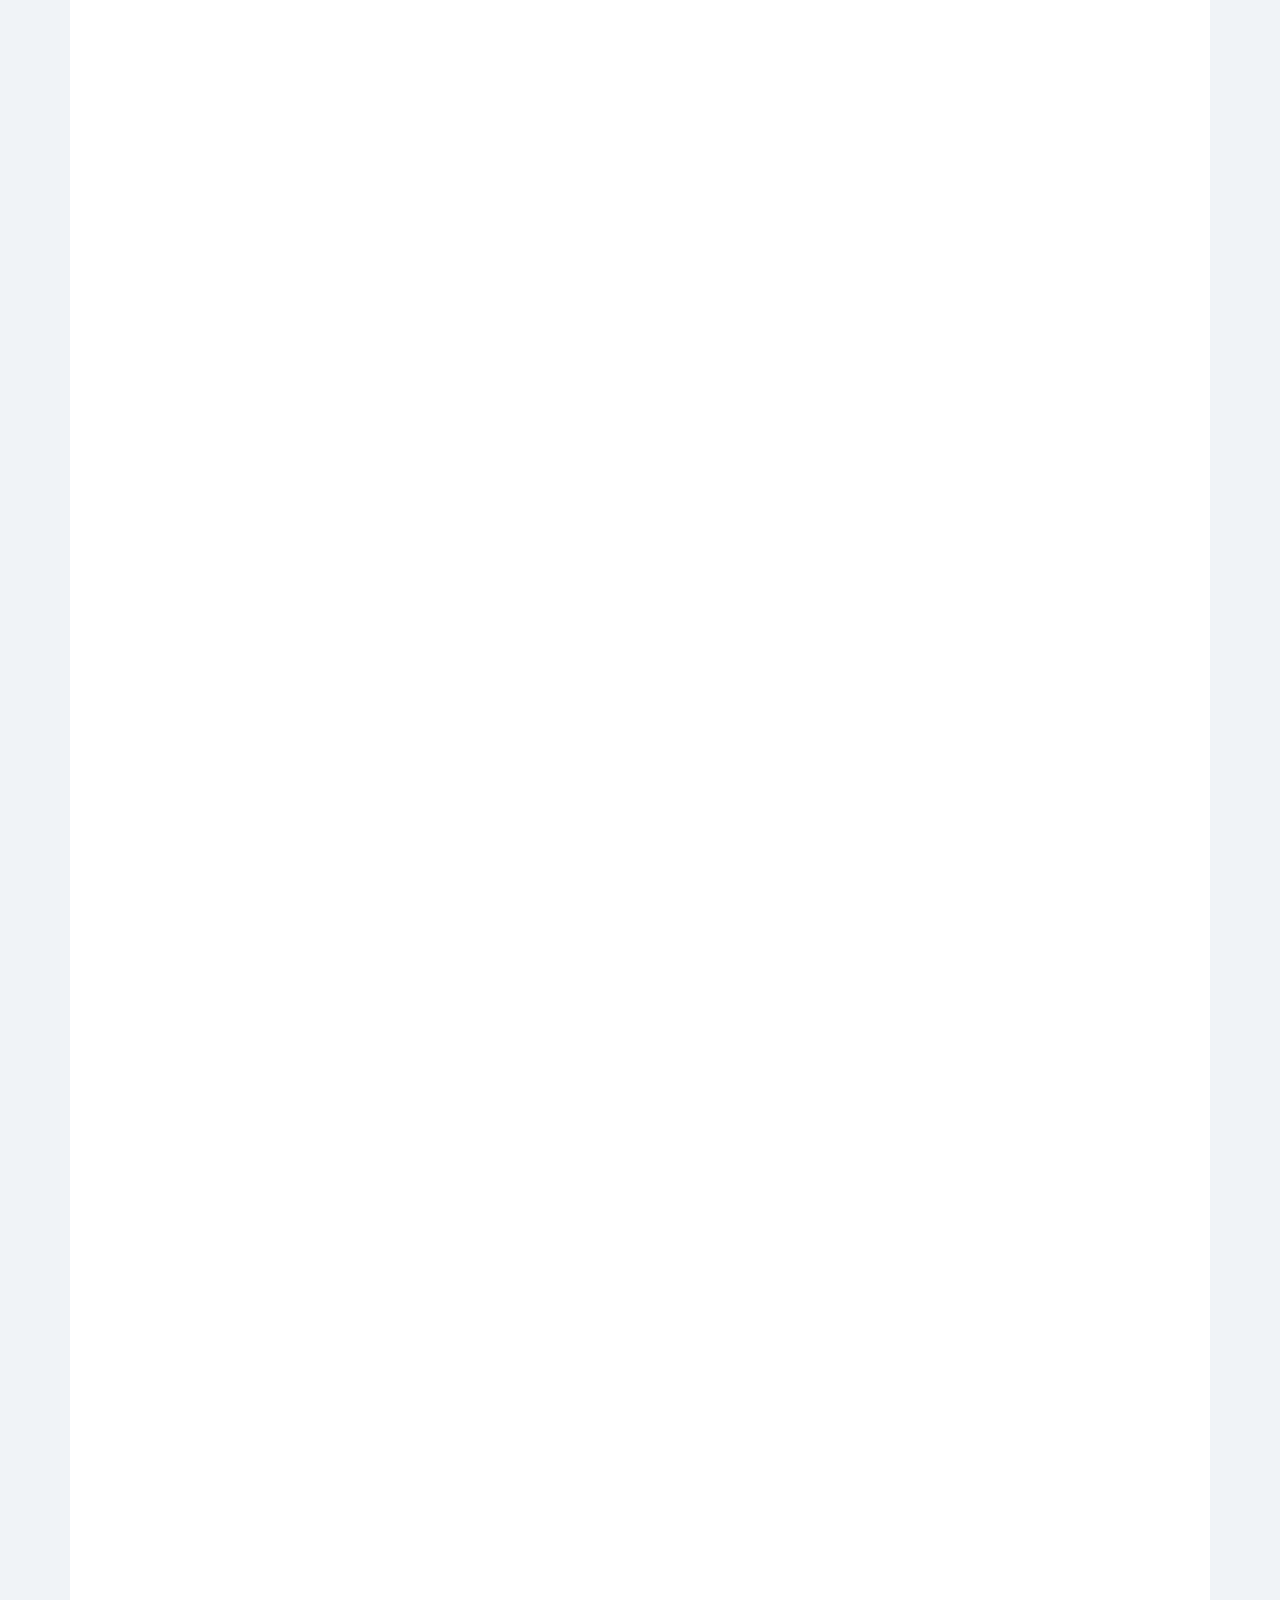
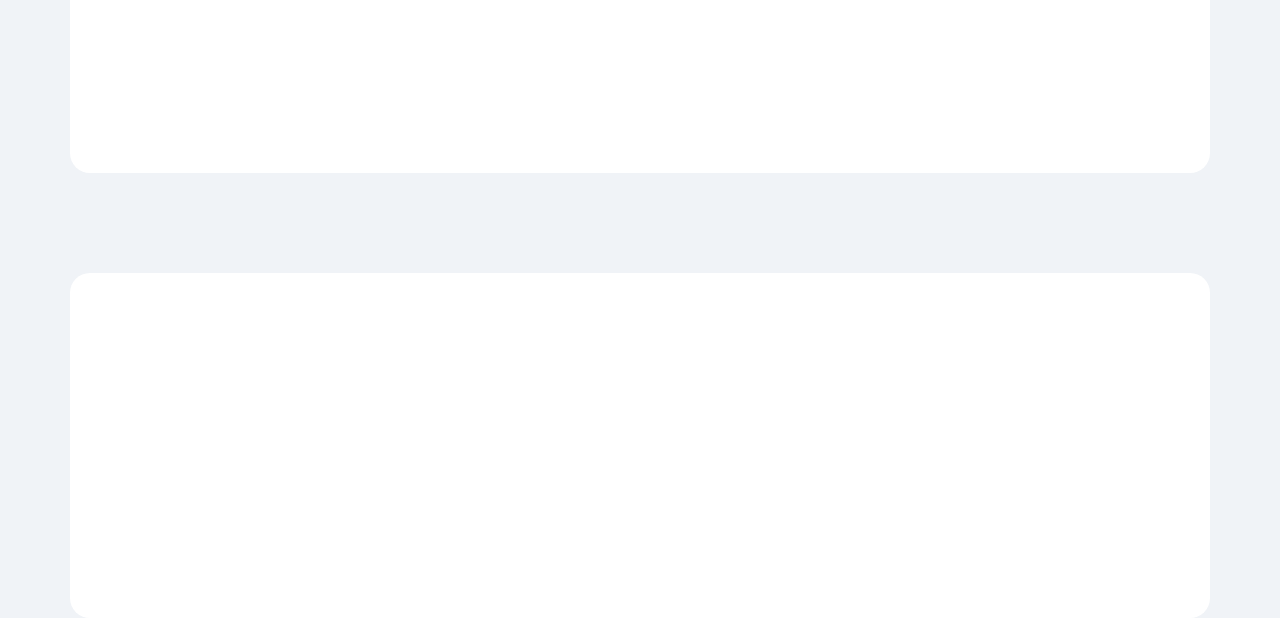
<file: h.html>
<!DOCTYPE html>
<html lang="en">
<head>
    <meta charset="UTF-8">
    <meta http-equiv="X-UA-Compatible" content="IE=edge">
    <meta name="viewport" content="width=device-width, initial-scale=1.0">
    <title>Document</title>
</head>
<link rel="stylesheet" href="c.css" />
<link rel="preconnect" href="https://fonts.googleapis.com">
<link rel="preconnect" href="https://fonts.gstatic.com" crossorigin>
<link href="https://fonts.googleapis.com/css2?family=Inter:wght@100..900&display=swap" rel="stylesheet">

<link rel="preconnect" href="https://fonts.googleapis.com">
<link rel="preconnect" href="https://fonts.gstatic.com" crossorigin>
<link href="https://fonts.googleapis.com/css2?family=Roboto:ital,wght@0,100;0,300;0,400;0,500;0,700;0,900;1,100;1,300;1,400;1,500;1,700;1,900&display=swap" rel="stylesheet">

<body>
    <header id="first">
        <div class="header1 smooth_animated">
            <nav class="menu">
                <input type="checkbox" href="#" class="menu-open" name="menu-open" id="menu-open" />
                <label class="menu-open-button" for="menu-open">
                    <span class="hamburger hamburger-1"></span>
                    <span class="hamburger hamburger-2"></span>
                    <span class="hamburger hamburger-3"></span>
                </label>
                <a href="#servicesLink" class="menu-item">Услуги</a>
                <a href="#workLink" class="menu-item">Схема Работы</a>
                <a href="#contactsLink" class="menu-item">Контакты</a>
            </nav>
            <a href="#" onclick="location.reload();">
            <img class="logo delet600" src="./img/logo.svg">
            </a>
            <nav class="button delet600">
                <a href="#servicesLink" class="button__element">Услуги</a>
                <a href="#workLink" class="button__element">Схема Работы</a>
                <a href="#contactsLink" class="button__element">Контакты</a>
            </nav>
            <p class="header1__number delet700">+7 (843) 253-22-81</p>
        </div>
    </header>

<main> 
    <section class="first">
        <div class="blockOne">
            <div id="oneElem1" class="smooth_animated">
                <p class="blockOne__elem1_one"> Установка и продажа <br> систем видеонаблюдения </p>
                <p class="blockOne__elem1_two"> Понятным языком объясняем технические термины </p>
            </div>
            <div id="oneElem2" class="smooth_animated"> 
                <p class="blockOne__elem2_one">ARSHIN TECH</p>
                <p class="blockOne__elem2_two">Объединение профессионалов, с большим опытом работы в сфере систем видеонаблюдения, контроля доступа и видеодомофонии.</p>
                <p class="blockOne__elem2_three"> <a class="linkB" href="#formLink">Оставить заявку</a> <a class="arrow" href="#formLink"> <img class="arrow_img" src="./img/arrow.png"> </a> </p>
            </div>
            <div id="oneElem3" class="smooth_animated">  </div>
        </div>
    </section>
    <section class="second">
        <div class="runRow"> 
            <div class="run">
                <span class="run__item"> <img class="run__img" src="./img/idea.png"> От идеи до результата! </span>
            </div>
            <div class="run">
                <span class="run__item"> <img class="run__img" src="./img/idea.png"> От идеи до результата! </span>
            </div>
            <div class="run">
                <span class="run__item"> <img class="run__img" src="./img/idea.png"> От идеи до результата! </span>
            </div>
            <div class="run">
                <span class="run__item"> <img class="run__img" src="./img/idea.png"> От идеи до результата! </span>
            </div>
            <div class="run">
                <span class="run__item"> <img class="run__img" src="./img/idea.png"> От идеи до результата! </span>
            </div>   
            <div class="run">
                <span class="run__item"> <img class="run__img" src="./img/idea.png"> От идеи до результата! </span>
            </div> 
        </div> 
    </section> 

    <section class="blockThree">
        <div class="third">
            <div id="thirdElem1" class="smooth_animated">
                <div class="thirdElem1__advant">
                    <div class="oval oval_gray">
                        преимущества
                    </div>
                </div>
                <div class="thirdElem1__question">
                    <h1 class="header">ПОЧЕМУ НАС ВЫБИРАЮТ?</h1>
                </div>
                <p class="thirdElem1__text">
                    <p class="thirdElem1 thirdElem1__text_1">
                        Наша компания проектирует, поставляет оборудование и  реализует проекты любой сложности на протяжении <b>5</b> лет.
                    </p>
                    <p class="thirdElem1 thirdElem1__text_2">
                        Мы используем только <b>современное оборудование</b> и выполняем монтаж в  рамках индивидуального запроса клиента.
                    </p>
                </p>
                <div class="thirdElem1__button">
                    <a class="linkW" href="#presentationLink">Смотреть презентации</a>
                </div>
            </div>

            <div id="thirdElems2" class="smooth_animated">
                <img class="thirdElement__advantage1Img" src="./img/advantage1.png" >
                <p class="thirdElement_advantageText thirdElem2">Подбор и монтаж системы видеонаблюдения <b>в короткие сроки</b></p>
            </div>

            <div id="thirdElem3" class="smooth_animated">
                <img class="thirdElement__advantage1Img" src="./img/advantage2.png">
                <p class="thirdElement_advantageText thirdElem2">Оборудование от <b>надёжных брендов</b> систем безопасности <b>с гарантией от 3-х лет</b></p>
            </div>

            <div id="thirdElem4" class="smooth_animated">
                <img class="thirdElement__advantage1Img" src="./img/advantage3.png">
                <p class="thirdElement_advantageText thirdElem2">Обязательный выезд специалиста на объект до начала работ, для <b>точного расчёта стоимости</b></p>
            </div>
            
            <div id="thirdElem5" class="smooth_animated">
                <img class="thirdElement__advantage1Img" src="./img/advantage4.png">
                <p class="thirdElement_advantageText thirdElem2">Чистый монтаж на объектах с готовым ремонтом! В работе <b>используем промышленные пылесосы</b></p>
            </div>
            <!-- <div class="btn-up"></div> -->
        </div>
    </section>

    <section class="blockFour">
        <div class="fourth smooth_animated"  id="servicesLink">
            <div class= "blockFourFive__header1">
                <div class="blockFourFive_header1Text">
                    <p class="header">Услуги ARSHIN TECH</p>
                </div> 
                <div class="blockFourFive__services">
                    <div class="blockFourFive__services1 blockFour__services1_one">
                        <span class="oval oval_gray">домофония</span>
                        <span class="oval oval_gray">умные замки</span>
                        <span class="oval oval_gray">видеонаблюдение</span>
                    </div>
                    <div class="blockFourFive__services2 blockFour__services2_one">
                        <span class="oval oval_gray">распознавание лиц</span>
                        <span class="oval oval_gray">видеосистемы для спецтехники</span>
                    </div>
                </div>
            </div>

            <div class="blockFour_cards">
                <div class="blockFour_cardOne">
                    <div id="blockFour_card1" class="blockFour_card smooth_animated">
                        <div class="blockFour_cardheader1">
                            <p class="servicesText">Домофония</p>
                            <img class="servicesImg" src="./img/serv1.png">
                        </div>
                        <div class="blockFour_card1Text">
                            <p class="cardText">Позволяет на этапе звонка точно определить, кто к вам пришёл и позвать на помощь в случае необходимости</p>
                        </div>  
                    </div>

                    <div id="blockFour_card2" class="blockFour_card smooth_animated">
                        <div class="blockFour_cardheader1">
                            <p class="servicesText">Умные замки</p>
                            <img class="servicesImg" src="./img/serv2.png">
                        </div>
                        <div class="blockFour_card2Text">
                            <p class="cardText">Надёжность и высокая степень защиты от взлома выгодно отличает умные замки от обычных механических</p>
                        </div>  
                    </div>

                    <div id="blockFour_card3" class="blockFour_card smooth_animated">
                        <div class="blockFour_cardheader1">
                            <p class="servicesText">Видеонаблюдение</p>
                            <img class="servicesImg" src="./img/serv3.png">
                        </div>
                        <div class="blockFour_card3Text">
                            <p class="cardText">Позволяет обеспечить безопасность прав человека, частной и государственной собственности</p>
                        </div>  
                    </div>
                </div>

                <div class="blockFour_cardTwo">
                    <div id="blockFour_card4" class=" blockFour_card mooth_animated">
                        <div class="blockFour_cardheader1">
                            <p class="servicesText">Системы распознавания лиц</p>
                            <img class="servicesImg" src="./img/serv4.png">
                        </div>
                        <div class="blockFour_card4Text">
                            <p class="cardText">Идентификации личности при помощи сканирования лица</p>
                        </div>  
                    </div>

                    <div id="blockFour_card5" class="blockFour_card smooth_animated">
                        <div class="blockFour_cardheader1">
                            <p class="servicesText">Видеосистемы для спецтехники</p>
                            <img class="servicesImg" src="./img/serv5.png">
                        </div>
                        <div class="blockFour_card5Text">
                            <p class="cardText">Позволяют решить задачи, связанные с работами при ведении строительства, монтажа и производства.</p>
                        </div>
                    </div>
                    <div id="blockFour_card6" class="smooth_animated"></div>
                </div>            
            </div>
        </div>
    </section>

    <section class="blockFive">    
        <div class="fifth smooth_animated" id="workLink">
            <div class= "blockFourFive__header1">
                <div class="blockFourFive_header1Text">
                    <p class="header headerWhite header">КАК МЫ РАБОТАЕМ</p>
                </div> 
                <div class="blockFourFive__services">
                    <div class="blockFourFive__services1 blockThree__services1_two">
                        <span class="oval oval_white">выезд</span>
                        <span class="oval oval_white">расчет стоимости</span>
                        <span class="oval oval_white">согласование</span>
                    </div>
                    <div class="blockFourFive__services2 blockThree__services2_two">
                        <span class="oval oval_white">договор</span>
                        <span class="oval oval_white">приступаем к работе</span>
                    </div>
                </div>
            </div>

            <div class="roundBox">
                <div class="round">
                    <p class="round_text">
                        <b class="round_text">Бесплатный</b> и обязательный выезд специалиста на объект
                    </p>
                </div>
                <div class="round">
                    <p class="round_text">
                        <b class="round_text">Рассчитываем и согласовываем</b> перечень оборудования, требуемых работ и сроков выполнения заказа
                    </p>
                </div>
                <div class="round">
                    <p class="round_text">
                        <b class="round_text">Подписываем договор</b> и приступаем к работе в течении 24 часов
                    </p>
                </div>
            </div>
        </div>
    </section>

    <section class="blockSix">
        <div class="sixth">
            <div class="sixth__one smooth_animated">
                <div class="sixth__oneheader1 oval_min">
                    <div class="oval oval_gray">
                        3 года
                    </div>
                    <div class="oval oval_gray">
                        1 год
                    </div>
                </div>
                <div class="sixth__oneValue">
                    <p class="header">ГАРАНТИЯ</p>
                    <p class="sixth__oneText">Компания <b>ARSHIN TECH</b> является региональным партнёром <b>Novicam</b> по поставке, монтажу и сервисному обслуживанию оборудования</p>
                </div>
                <div class="sixth_oneCards">
                    <div class="sixth_oneCard sixth_oneCardImg1">
                        <p><span class="headerMin">3 года</span><br>на оборудование</p>
                    </div>
                    <div class="sixth_oneCard sixth_oneCardImg2">
                        <p><span class="headerMin">1 год</span><br>на обслуживание<br>системы</p>
                    </div>
                </div>
            </div>
            <div class="sixth__two smooth_animated">
                <img class="sertif" src="./img/sert.svg">
            </div>
        </div>
    </section>

    <section class="blockSeven" id="presentationLink">
        <div class="seventh smooth_animated" >
            <div class="seventh__one">
                <div class="seventh__oneElem1">
                    <div class="seventh__oneElem1_oval">
                        <div class="oval oval_white">
                            видеонаблюдение
                        </div>
                        <div class="oval oval_white">
                            домофония
                        </div>
                        <div class="oval oval_white">
                            Novicam
                        </div>
                    </div>
                    <div class="seventh__oneElem2">
                        <div class="header headerWhite">
                            ПРЕЗЕНТАЦИИ
                        </div>
                    </div>
                    <div class="seventh__oneElem3 cardText">
                        Ознакомьтесь с презентациями, чтобы понять какие проблемы мы поможем вам решить
                    </div>
                    <button class="seventh__oneElem4">
                    <p class="blockOne__elem2_three"> <a class="linkB" href="#formLink">Оставить заявку</a> <a class="arrow" href="#formLink"> <img class="arrow_img" src="./img/arrow.png"> </a> </p>
                    </button>        
                </div>
            </div>
            <div class="seventh__two">
                <div class="seventh__twoTabl">
                    <div id="seventh__twoTabl_one" class="seventh__twoTabl_class smooth_animated">
                        <p class="pdf pdf_nohover">.PDF</p>
                        <p class="cardTexts cardText_nohover">Как следить за порядком в подъезде?</p>
                    </div>
                    <div id="seventh__twoTabl_two" class="seventh__twoTabl_class smooth_animated">
                        <p class="pdf pdf_nohover">.PDF</p>
                        <p class="cardTexts cardText_nohover">Видеонаблюдение во дворе</p>
                    </div>
                    <div id="seventh__twoTabl_three" class="seventh__twoTabl_class smooth_animated">
                        <p class="pdf pdf_nohover">.PDF</p>
                        <p class="cardTexts cardText_nohover">Домофония novicam</p>
                    </div>
                </div>
                <button class="up600">
                    <p class="blockOne__elem2_three"><a class="linkB" href="#formLink">Оставить заявку</a> <a class="arrow" href="#formLink"> <img class="arrow_img" src="./img/arrow.png"> </a> </p>
                </button>
            </div>
        </div>
    </section>

    <section class="blockEight">
        <div class="eighth smooth_animated">
            <div class="blockEight_header1">
                <p class="header">Акции</p>
                <p class="cardText_black">Предложения с ещё большей<br>выгодой для вас</p>
            </div>
            <div class="blockEight_cards">
                <div class="blockEight_card blockEight_cardImg1 smooth_animated">
                    <div class="oval oval_white">
                        бесплатно
                    </div>
                    <div class="cardText_bold">
                        Каждая <b>четвертая</b> камера <b><br>бесплатно</b>
                    </div>
                </div>
                <div class="blockEight_card blockEight_cardImg2 smooth_animated">
                    <div class="ovalRow7">
                        <div class="oval oval_white">
                            20%
                        </div>
                        <div class="oval oval_white">
                            домофоны Novicam
                        </div>
                    </div>
                    <div class="cardText_bold">
                        <b>скидка 20%</b> при покупке<br>от 10000 руб. на<br><b>домофоны Novicam</b>
                    </div>
                </div>
            </div>
        </div>
    </section>

    <section class="blockNineth" id="formLink">
        <div class="ninth smooth_animated">
            <p class="header headerCenter">Заявка на подбор оборудования</p>
            <div class="ninth__grids">
                <div id="ninth_gridOne" class="ninth_grid">
                    <p class="cardText">Заполните заявку на бесплатный расчёт</p>
                </div>
                <div id="ninth_gridTwo" class="ninth_grid">
                    <p class="cardText">Мы сформируем оптимальный список требуемого</p>
                </div>
            </div>
        </div>
    </section>

    <section class="blockTen">
        <form id="form" action="#" method="post" enctype="multipart/form-data" >
            <div class="ten">
                <div id="ten__contacts" class="ten_stepBig smooth_animated">
                    <p class="formsHeader"><b>Шаг 1.</b> Ваши контактные данные</p>
                    <div class="ten__contacts_blocks">
                        <div class="ten__contacts_block">
                            <input class="ten__contacts_blockInput js-input" type="text" name="userName" value="" placeholder="ФИО"/>
                            <input class="ten__contacts_blockInput js-input" type="text" name="userCompany" value="" placeholder="Компания"/>
                            <input class="ten__contacts_blockInput js-input" type="text" name="userCity" value="" placeholder="Город"/>
                        </div>
                        <div class="ten__contacts_block">
                            <input class="ten__contacts_blockInput js-input js-email" type="email" name="userEmail" value="" placeholder="Email"/>
                            <input class="ten__contacts_blockInput js-input js-phone" type="tel" name="userTel" value="" placeholder="Номер телефона"/>
                        </div>
                    </div>
                </div>

                <div id="ten__object" class="ten_step js-input js-radio smooth_animated">
                    <p class="formsHeader"><b>Шаг 2.</b> Объект наблюдения</p>
                    <div class="ten__object_radio">
                        <div class="ten__object_radio1">
                            <div class="ten__object_radio1Input">
                                <input type="radio" id="radioButtonOne1" name="object" value="flat">
                                <label for="radioButtonOne1" class="radio-container"></label>
                                <label for="radioButtonOne1">Квартира</label>
                            </div>
                            <div class="ten__object_radio1Input">
                                <input type="radio" id="radioButtonOne2" name="object" value="house">
                                <label for="radioButtonOne2" class="radio-container"></label>
                                <label for="radioButtonOne2">Дом</label>
                            </div>
                            <div class="ten__object_radio1Input">
                                <input type="radio" id="radioButtonOne3" name="object" value="area">
                                <label for="radioButtonOne3" class="radio-container"></label>
                                <label for="radioButtonOne3">Участок</label>
                            </div>
                            <div class="ten__object_radio1Input">
                                <input type="radio" id="radioButtonOne4" name="object" value="office">
                                <label for="radioButtonOne4" class="radio-container"></label>
                                <label for="radioButtonOne4">Офис</label>
                            </div>
                        </div>

                        <div class="ten__object_radio2">
                            <div class="ten__object_radio1Input">
                                <input type="radio" id="radioButtonOne5" name="object" value="shop">
                                <label for="radioButtonOne5" class="radio-container"></label>
                                <label for="radioButtonOne5">Магазин</label>
                            </div>
                            <div class="ten__object_radio1Input">
                                <input type="radio" id="radioButtonOne6" name="object" value="storage">
                                <label for="radioButtonOne6" class="radio-container"></label>
                                <label for="radioButtonOne6">Склад</label>
                            </div>
                            <div class="ten__object_radio1Input">
                                <input type="radio" id="radioButtonOne7" name="object" value="production">
                                <label for="radioButtonOne7" class="radio-container"></label>
                                <label for="radioButtonOne7"><p class="cut"></p></label>
                            </div>
                            <div class="ten__object_radio1Input">
                                <input type="radio" id="radioButtonOne8" name="object" value="dicational">
                                <label for="radioButtonOne8" class="radio-container"></label>
                                <label for="radioButtonOne8">Учебное заведение</label>
                            </div>
                        </div>
                    </div>
                </div>

                <div id="ten__size" class="ten_step js-input js-radio smooth_animated">
                    <p class="formsHeader"><b>Шаг 3.</b> Размер помещения</p>
                    <div class="ten__object_radio">
                        <div class="ten__object_radio1">
                            <div class="ten__object_radio1Input">
                                <input type="radio" id="radioButtonTwo1" name="size" value="upTo20">
                                <label for="radioButtonTwo1" class="radio-container"></label>
                                <label for="radioButtonTwo1">До 20 м<sup>2</sup></label>
                            </div>
                            <div class="ten__object_radio1Input">
                                <input type="radio" id="radioButtonTwo2" name="size" value="20dash50">
                                <label for="radioButtonTwo2" class="radio-container"></label>
                                <label for="radioButtonTwo2">20 м<sup>2</sup>-50 м<sup>2</sup></label>
                            </div>
                        </div>

                        <div class="ten__object_radio2">
                            <div class="ten__object_radio1Input">
                                <input type="radio" id="radioButtonTwo3" name="size" value="50dash100">
                                <label for="radioButtonTwo3" class="radio-container"></label>
                                <label for="radioButtonTwo3">50<sup>2</sup>-100 м<sup>2</sup></label>
                            </div>
                            <div class="ten__object_radio1Input">
                                <input type="radio" id="radioButtonTwo4" name="size" value="more100">
                                <label for="radioButtonTwo4" class="radio-container"></label>
                                <label for="radioButtonTwo4">Более 100 м<sup>2</sup></label>
                            </div>
                        </div>
                    </div>
                </div>

                <div id="ten__video" class="ten_step js-input js-radio smooth_animated">
                    <p class="formsHeader"><b>Шаг 4.</b> Разрешение записи видео</p>
                    <div class="ten__object_radio">
                        <div class="ten__object_radio1">
                            <div class="ten__object_radio1Input">
                                    <input type="radio" id="radioButtonThree1" name="video" value="low">
                                    <label for="radioButtonThree1" class="radio-container"></label>
                                    <label for="radioButtonThree1">Низкое</label>
                            </div>
                            <div class="ten__object_radio1Input">
                                <input type="radio" id="radioButtonThree2" name="video" value="average">
                                <label for="radioButtonThree2" class="radio-container"></label>
                                <label for="radioButtonThree2">Среднее</label>
                            </div>
                        </div>

                        <div class="ten__object_radio2">
                            <div class="ten__object_radio1Input">
                                <input type="radio" id="radioButtonThree3" name="video" value="high">
                                <label for="radioButtonThree3" class="radio-container"></label>
                                <label for="radioButtonThree3">Высокое</label>
                            </div>
                            <div class="ten__object_radio1Input">
                                <input type="radio" id="radioButtonThree4" name="video" value="fullhd">
                                <label for="radioButtonThree4" class="radio-container"></label>
                                <label for="radioButtonThree4">FullHd</label>
                            </div>
                        </div>
                    </div>
                </div>

                <div id="ten__volume" class="ten_step js-input js-radio smooth_animated">
                    <p class="formsHeader"><b>Шаг 5.</b> Объем видеоархива</p>
                    <div class="ten__object_radio">
                        <div class="ten__object_radio1">
                            <div class="ten__object_radio1Input">
                                <input type="radio" id="radioButtonFour1" name="volume" value="upTo3">
                                <label for="radioButtonFour1" class="radio-container"></label>
                                <label for="radioButtonFour1">До 3-х дней</label>
                            </div>
                            <div class="ten__object_radio1Input">
                                <input type="radio" id="radioButtonFour2" name="volume" value="upTo7">
                                <label for="radioButtonFour2" class="radio-container"></label>
                                <label for="radioButtonFour2">До 7-ми дней</label>
                            </div>
                            <div class="ten__object_radio1Input">
                                <input type="radio" id="radioButtonFour3" name="volume" value="upTo14">
                                <label for="radioButtonFour3" class="radio-container"></label>
                                <label for="radioButtonFour3">До 14-ти дней</label>
                            </div>
                        </div>

                        <div class="ten__object_radio2">
                            <div class="ten__object_radio1Input">
                                <input type="radio" id="radioButtonFour4" name="volume" value="1month">
                                <label for="radioButtonFour4" class="radio-container"></label>
                                <label for="radioButtonFour4">1 месяц</label>
                            </div>
                            <div class="ten__object_radio1Input">
                                <input type="radio" id="radioButtonFour5" name="volume" value="moreMonth">
                                <label for="radioButtonFour5" class="radio-container"></label>
                                <label for="radioButtonFour5">Более 1 месяца</label>
                            </div>
                        </div>
                    </div>
                </div>

                <div id="ten__distance1" class="ten_step js-input js-radio smooth_animated">
                    <p class="formsHeader"><b>Шаг 6.</b> Расстояние от камер до видеорегистратора</p>
                    <div class="ten__object_radio">
                        <div class="ten__object_radio1">
                            <div class="ten__object_radio1Input">
                                <input type="radio" id="radioButtonFive1" name="distance1" value="upTo100">
                                <label for="radioButtonFive1" class="radio-container"></label>
                                <label for="radioButtonFive1">Менее 100 м</label>
                            </div>
                            <div class="ten__object_radio1Input">
                                <input type="radio" id="radioButtonFive2" name="distance1" value="100dash300">
                                    <label for="radioButtonFive2" class="radio-container"></label>
                                    <label for="radioButtonFive2">100 - 300 м</label>
                            </div>
                        </div>

                        <div class="ten__object_radio2">
                            <div class="ten__object_radio1Input">
                                <input type="radio" id="radioButtonFive3" name="distance1" value="300dash1000">
                                <label for="radioButtonFive3" class="radio-container"></label>
                                <label for="radioButtonFive3">300 - 1000 м</label>
                            </div>
                            <div class="ten__object_radio1Input">
                                <input type="radio" id="radioButtonFive4" name="distance1" value="more1000">
                                <label for="radioButtonFive4" class="radio-container"></label>
                                <label for="radioButtonFive4">Более 1000 м</label>
                            </div>
                        </div>
                    </div>
                </div>

                <div id="ten__distance2" class="ten_step js-input js-radio smooth_animated">
                    <p class="formsHeader"><b>Шаг 7.</b> Расстояние от камеры до источника питания</p>
                    <div class="ten__object_radio">
                        <div class="ten__object_radio1">
                            <div class="ten__object_radio1Input">
                                <input type="radio" id="radioButtonSix1" name="distance2" value="upTo10">
                                <label for="radioButtonSix1" class="radio-container"></label>
                                <label for="radioButtonSix1">Менее 10 м</label>
                            </div>
                            <div class="ten__object_radio1Input">
                                <input type="radio" id="radioButtonSix2" name="distance2" value="10dash30">
                                <label for="radioButtonSix2" class="radio-container"></label>
                                <label for="radioButtonSix2">10 - 30 м</label>
                            </div>
                        </div>

                        <div class="ten__object_radio2">
                            <div class="ten__object_radio1Input">
                                <input type="radio" id="radioButtonSix3" name="distance2" value="30dash50">
                                <label for="radioButtonSix3" class="radio-container"></label>
                                <label for="radioButtonSix3">30 - 50 м</label>
                            </div>
                            <div class="ten__object_radio1Input">
                                <input type="radio" id="radioButtonSix4" name="distance2" value="more50">
                                <label for="radioButtonSix4" class="radio-container"></label>
                                <label for="radioButtonSix4">Более 50 м</label>
                            </div>
                        </div>
                    </div>
                </div>

                <div id="ten__target" class="ten_step smooth_animated">
                    <p class="formsHeader"><b>Шаг 8.</b> Назначение камер</p>
                    <select class="targetCam" name="camTarget">
                        <option value="self"><p>Для собственного пользования</p></option>
                        <option value="business"><p>Для комерческого пользования</p></option>
                    </select>
                </div>

                <div id="ten__sum" class="ten_step smooth_animated">
                    <p class="formsHeader"><b>Шаг 9.</b> Количество камер</p>
                    <input type="text" class="sumCam js-input js-camer" name="sumCam" value=""></input>
                </div>

                <div id="ten__wishes" class="ten_stepBig smooth_animated">
                    <p class="formsHeader"><b>Шаг 10.</b> Ваши примечания и пожелания</p>
                    <textarea name="areaText" class="wishes js-input"></textarea>
                    <div class="buttonForm">
                        <button type="submit">
                            <p class="blockOne__elem2_three">Оставить заявку<img class="arrow_img" src="./img/roundCheck.svg"></p>
                        </button>
                    </div> 
                </div>
            </div>
        </form>
    </div>
</main>   

<footer class="blockFooter" id="contactsLink">
    <div class="footer">
        <div class="footer_block1 smooth_animated">
            <div class="button add700">
                <a href="#servicesLink" class="button__element">Услуги</a>
                <a href="#workLink" class="button__element">Схема Работы</a>
            </div>
            <a href="#first">
                <img class="bigLogo" src="./img/bigLogo.svg">
            </a>
            <div class="footer_contacts">
                <p class="footer_contacts_text">idea@arshin-tech.ru</p>
                <p class="footer_contacts_text">+7 (843) 253-22-81</p>
                <p class="header_footer add700">Казань, Бондаренко, 26,<br> офис 5, цокольный этаж</p>
            </div>
            <p class="confid">Политика конфиденциальности</p>
        </div>

        <div class="footer_block2 delet700 smooth_animated">
            <div class="button">
                <a href="#servicesLink" class="button__element">Услуги</a>
                <a href="#workLink" class="button__element">Схема Работы</a>
            </div>
            <p class="header_footer">Казань, Бондаренко, 26,<br> офис 5, цокольный этаж</p>
        </div>
    </div>
</footer>
<script src="j.js"></script>    
</body>
</html>
</file>
<file: c.css>
/* Reset and base styles  */
* {
	padding: 0px;
	margin: 0px;
	border: none;
}

*,
*::before,
*::after {
	box-sizing: border-box;
}

a, a:link, a:visited  {
    text-decoration: none;
}

a:hover  {
    text-decoration: none;
}

html {
    scroll-behavior: smooth;
    overflow-x: hidden;
}

.linkW {
    color: #FFFFFF;
}

.linkB {
    color: #173483;

}

aside, nav, footer, header, section, main {
	display: block;
}

h1, h2, h3, h4, h5, h6, p {
    font-size: inherit;
	font-weight: inherit;
}

ul, ul li {
	list-style: none;
}

img {
	vertical-align: top;
}

img, svg {
	max-width: 100%;
	height: auto;
}


input, textarea, button, select {
	font-family: inherit;
    font-size: inherit;
    color: inherit;
    background-color: transparent;
}

input::-ms-clear {
	display: none;
}

button, input[type="submit"] {
    display: inline-block;
    box-shadow: none;
    background-color: transparent;
    background: none;
    cursor: pointer;
}

input:focus, input:active,
button:focus, button:active {
    outline: none;
}

button::-moz-focus-inner {
	padding: 0;
	border: 0;
}

label {
	cursor: pointer;
}

legend {
	display: block;
}

body {
    display: flex;
    flex-direction: column;
    align-items: center;
    overflow-x: hidden;
    width: 100%;
    background-color: #F0F3F7;
    font-family: 'Inter';
    font-style: normal;
}

main {
    width: 80%;
    display: flex;
    flex-direction: column;
    align-items: center;
}

/* Шапка */

.header1 {
    display: flex;
    flex-direction: row;
    justify-content: space-between;
    align-items: center;
    width: 90vw;
    max-width: 1300px;
    height: 56px;
    margin: 20px 0px 20px 0px;
    background: #FFFFFF;
    border-radius: 20px;
    padding-right: 10px;
}

.headerCenterConst {
    text-align: center;
}

/* бургер меню */
.menu-item,
.menu-open-button {
    display: flex;
    flex-direction: column;
    justify-content: center;
    align-items: center;
    font-size: 12px;
    border-radius: 50px; 
    width: 70px; 
    height: 40px; 
    margin-left: clamp(-2.188rem, -3.75rem + 6.67vw, -1.25rem); 
    padding: 5px 10px;
    position: absolute;
    top: 27px;
    left: 60px;
    text-align: center;
    line-height: 50px; 
    -webkit-transform: translate3d(0, 0, 0);
    transform: translate3d(0, 0, 0);
    -webkit-transition: -webkit-transform ease-out 200ms;
    transition: -webkit-transform ease-out 200ms;
    transition: transform ease-out 200ms;
    transition: transform ease-out 200ms, -webkit-transform ease-out 200ms;
    background: #97AAC6;
    border-radius: 20px;
    font-weight: 500;
    color: #ffffff;
}
.menu-item {
    width: auto;
    visibility: hidden; 
    opacity: 0; 
}
.menu-open:checked ~ .menu-item {
    visibility: visible; 
    opacity: 1; 
}

.menu-item:hover {
    background: #8a9ab3;
}

.menu-open {
    display: none;
}

.hamburger {
    width: 25px;
    height: 3px;
    background: white;
    display: block;
    position: absolute;
    top: 50%;
    left: 50%;
    margin-left: -12.5px;
    margin-top: -1.5px;
    -webkit-transition: -webkit-transform 200ms;
    transition: -webkit-transform 200ms;
    transition: transform 200ms;
    transition: transform 200ms, -webkit-transform 200ms;
}

.hamburger-1 {
    -webkit-transform: translate3d(0, -8px, 0);
    transform: translate3d(0, -8px, 0);
}

.hamburger-2 {
    -webkit-transform: translate3d(0, 0, 0);
    transform: translate3d(0, 0, 0);
}

.hamburger-3 {
    -webkit-transform: translate3d(0, 8px, 0);
    transform: translate3d(0, 8px, 0);
}

.menu-open:checked + .menu-open-button .hamburger-1 {
    -webkit-transform: translate3d(0, 0, 0) rotate(45deg);
    transform: translate3d(0, 0, 0) rotate(45deg);
}

.menu-open:checked + .menu-open-button .hamburger-2 {
    -webkit-transform: translate3d(0, 0, 0) scale(0.1, 1);
    transform: translate3d(0, 0, 0) scale(0.1, 1);
}

.menu-open:checked + .menu-open-button .hamburger-3 {
    -webkit-transform: translate3d(0, 0, 0) rotate(-45deg);
    transform: translate3d(0, 0, 0) rotate(-45deg);
}

.menu {
    display: none;
    padding-top: 20px;
    padding-left: 80px;
    width: 650px;
    height: 150px;
    box-sizing: border-box;
    font-size: 20px;
    text-align: left;
}

.menu-item:nth-child(3) {
    -webkit-transition-duration: 180ms;
    transition-duration: 180ms;
}

.menu-item:nth-child(4) {
    -webkit-transition-duration: 180ms;
    transition-duration: 180ms;
}

.menu-item:nth-child(5) {
    -webkit-transition-duration: 180ms;
    transition-duration: 180ms;
}

.menu-item:nth-child(6) {
    -webkit-transition-duration: 180ms;
    transition-duration: 180ms;
}

.menu-open-button {
    z-index: 2;
    -webkit-transition-timing-function: cubic-bezier(0.175, 0.885, 0.32, 1.275);
    transition-timing-function: cubic-bezier(0.175, 0.885, 0.32, 1.275);
    -webkit-transition-duration: 400ms;
    transition-duration: 400ms;
    -webkit-transform: scale(1.05, 1.05) translate3d(0, 0, 0);
    transform: scale(1.05, 1.05) translate3d(0, 0, 0);
    cursor: pointer;
}

.menu-open-button:hover {
    -webkit-transform: scale(1.1, 1.1) translate3d(0, 0, 0);
    transform: scale(1.1, 1.1) translate3d(0, 0, 0);
}

.menu-open:checked + .menu-open-button {
    -webkit-transition-timing-function: linear;
    transition-timing-function: linear;
    -webkit-transition-duration: 200ms;
    transition-duration: 200ms;
    -webkit-transform: scale(0.8, 0.8) translate3d(0, 0, 0);
    transform: scale(0.8, 0.8) translate3d(0, 0, 0);
}

.menu-open:checked ~ .menu-item {
    -webkit-transition-timing-function: cubic-bezier(0.165, 0.84, 0.44, 1);
    transition-timing-function: cubic-bezier(0.165, 0.84, 0.44, 1);
}

.menu-open:checked ~ .menu-item:nth-child(3) {
    -webkit-transition-duration: 190ms;
    transition-duration: 190ms;
    -webkit-transform: translate3d(70px, 0, 0);
    transform: translate3d(70px, 0, 0);
}

.menu-open:checked ~ .menu-item:nth-child(4) {
    -webkit-transition-duration: 290ms;
    transition-duration: 290ms;
    -webkit-transform: translate3d(130px, 0, 0);
    transform: translate3d(138px, 0, 0);
}

.menu-open:checked ~ .menu-item:nth-child(5) {
    -webkit-transition-duration: 390ms;
    transition-duration: 390ms;
    -webkit-transform: translate3d(255px, 0, 0);
    transform: translate3d(251px, 0, 0);
}


.logo {
    margin-left: 28px;
}

.button {
    display: flex;
    flex-direction: row;
    gap: clamp(0.313rem, -0.688rem + 2vw, 0.938rem); /*5-15 для 800-1300*/
    height: 29px;
}

.button__element {
    padding: 5px clamp(0.625rem, 0.483rem + 0.61vw, 0.938rem); /*10-15 для 375-1200*/
    gap: 10px;
    background: #F0F3F7;
    border-radius: 20px;
    
    
    font-weight: 500;
    font-size: clamp(0.875rem, 0.818rem + 0.24vw, 1rem); /*14-16 для 375-1200*/
    line-height: 19px;
    color: #383838;
    white-space: nowrap;
}

.header1__number {
    font-weight: 700;
    font-size: clamp(0.875rem, 0.275rem + 1.2vw, 1.25rem); /*14-20 для 800-1300*/
    line-height: 24px;
    color: #000000;

}


/* Первый блок */
.first {
    width: 80vw;
    display: flex;
    flex-direction: column;
    align-items: center;
    margin-bottom: 50px;
}

.blockOne {
    display: grid;
    grid-template: 1fr 1fr / 1.5fr 0.5fr;
    gap: 25px;
}

#oneElem1 {
    grid-column: 1/2;
    grid-row: 1/2;
    background-color: white;
    width: clamp(18.75rem, -17.25rem + 72vw, 41.25rem); /*300-660 для 800-1300размер*/
    height: 100%;
    display: flex;
    flex-direction: column;
    justify-content: space-between;
    gap: 20px;
    background: #FFFFFF;
    border-radius: 20px;
    padding: 20px;
}   



#oneElem2 {
    grid-column: 1/2;
    grid-row: 2/3;
    box-sizing: border-box;
    width: clamp(18.75rem, -17.25rem + 72vw, 41.25rem); /*300-660 для 800-1300размер*/
    height: 100%;
    background: #97AAC6;
    border-radius: 20px;
    display: flex;
    flex-direction: column;
    justify-content: space-around;
    padding: 20px;
}

#oneElem3 {
    grid-column: 2/3;
    grid-row: 1/3;
    width: clamp(20rem, 2.5rem + 35vw, 28.75rem);/*320-460 для 800-1200размер*/
    background: url(./img/camer.png);
    border-radius: 20px;
    background-position: center;
}

.container-oval {
    display: flex;
    gap: 10px;
}

.blockOne__elem1_one {
    font-family: 'Roboto';
    font-weight: 600;
    font-size: clamp(1.875rem, 0.375rem + 3vw, 2.813rem);/*30-45 для 800-1300*/
    line-height: clamp(1.875rem, -0.425rem + 4.6vw, 3.313rem); /*30-53 для 800-1300*/
    color: #000000;
    box-sizing: border-box;
}

.blockOne__elem1_two {
    font-weight: 600;
    font-size: clamp(1rem, 0.8rem + 0.4vw, 1.125rem);/*16-18 для 800-1300*/
    line-height: clamp(1.125rem, 0.725rem + 0.8vw, 1.375rem);/*18-22 для 800-1300*/
    color: #6B6B6B;
    margin-top: 20px;
}


.blockOne__elem2_one {
    font-weight: 600;
    font-size: clamp(2.5rem, 2rem + 1vw, 2.813rem);/*40-45 для 800-1300*/
    line-height: clamp(2.813rem, 1.913rem + 1.8vw, 3.375rem);/*45-54 для 800-1300*/
    color: #FFFFFF;
}

.blockOne__elem2_two {
    font-weight: 400;
    font-size: clamp(0.938rem, 0.637rem + 0.6vw, 1.125rem);/*15-18 для 800-1300*/
    line-height: clamp(1.063rem, 0.563rem + 1vw, 1.375rem);/*17-22 для 800-1300*/
    color: #FFFFFF;
    padding: 20px 2px;
    width: clamp(15.625rem, -7.375rem + 46vw, 30rem);/*250-480 для 800-1300*/
}

.blockOne__elem2_three {
    display: flex;
    flex-direction: row;
    align-items: center;
    justify-content: space-around;
    width: clamp(12.5rem, 7.8rem + 9.4vw, 15.438rem);/*200-247 для 800-1300*/
    height: clamp(2.5rem, 2rem + 1vw, 2.813rem);/*40-45 для 800-1300*/
    background: #FFFFFF;
    border-radius: 20px;
    font-weight: 500;
    font-size: clamp(1.063rem, 0.563rem + 1vw, 1.375rem);/*17-22 для 800-1300*/
    line-height: 27px;
    color: #173483;
}

.arrow {
    display: flex;
    justify-content: center;
    align-items: center;
    width: clamp(1.875rem, 1.375rem + 1vw, 2.188rem); /*30-35 для 800-1300*/
    height: clamp(1.875rem, 1.375rem + 1vw, 2.188rem); /*30-35 для 800-1300*/
    background: #173483;
    border-radius: 50%;
}

.second {
    position: relative;
    overflow-x: hidden;

}

.runRow {
    display: flex;
}







.run {
    padding-left: 16px;
    -webkit-animation: runRow 2s linear infinite; /* Safari, Chrome */
    -moz-animation: runRow 2s linear infinite;    /* Firefox */
    -ms-animation: runRow 2s linear infinite;     /* Internet Explorer */
    -o-animation: runRow 2s linear infinite;      /* Opera */
    animation: runRow 2s linear infinite;         /* Standard */
}

@-webkit-keyframes runRow { /* Safari, Chrome */
    0% {
        -webkit-transform: translateZ(0);
        transform: translateZ(0);
    }
    100% {
        -webkit-transform: translate3d(-100%, 0, 0);
        transform: translate3d(-100%, 0, 0);
    }
}

@-moz-keyframes runRow { /* Firefox */
    0% {
        -moz-transform: translateZ(0);
        transform: translateZ(0);
    }
    100% {
        -moz-transform: translate3d(-100%, 0, 0);
        transform: translate3d(-100%, 0, 0);
    }
}

@-ms-keyframes runRow { /* Internet Explorer */
    0% {
        -ms-transform: translateZ(0);
        transform: translateZ(0);
    }
    100% {
        -ms-transform: translate3d(-100%, 0, 0);
        transform: translate3d(-100%, 0, 0);
    }
}

@-o-keyframes runRow { /* Opera */
    0% {
        -o-transform: translateZ(0);
        transform: translateZ(0);
    }
    100% {
        -o-transform: translate3d(-100%, 0, 0);
        transform: translate3d(-100%, 0, 0);
    }
}

@keyframes runRow { /* Standard */
    0% {
        -webkit-transform: translateZ(0);
        -moz-transform: translateZ(0);
        -ms-transform: translateZ(0);
        -o-transform: translateZ(0);
        transform: translateZ(0);
    }
    100% {
        -webkit-transform: translate3d(-100%, 0, 0);
        -moz-transform: translate3d(-100%, 0, 0);
        -ms-transform: translate3d(-100%, 0, 0);
        -o-transform: translate3d(-100%, 0, 0);
        transform: translate3d(-100%, 0, 0);
    }
}







.run__item {
    padding: clamp(0.5rem, 0.3rem + 0.4vw, 0.625rem) clamp(1.875rem, -0.125rem + 4vw, 3.125rem);/*8-10/ 30-50 для 800-1300*/
    display: flex;
    justify-content: center;
    align-items: center;
    font-size: clamp(1.25rem, 0.75rem + 1vw, 1.563rem); /*20-25 для 800-1300*/
    font-weight: 600;
    line-height: 30px;
    color: #FFFFFF;
    white-space: nowrap;
    background: #97AAC6;
    border-radius: 50px;
}

.run__img {
    margin-right: 15px;
}



.blockThree {
    display: flex;
    flex-direction: column;
    align-items: center;
    margin-top: 50px;
}

.third {
    display: grid;
    grid-template: 1fr 1fr / 1fr 1fr 1fr;
    gap: clamp(0.625rem, -2.375rem + 6vw, 2.5rem);/*10-40 для 800-1300*/
}

#thirdElem1 {
    grid-column: 1/2;
    grid-row: 1/3;

    box-sizing: border-box;
    width: clamp(12.813rem, -2.688rem + 31vw, 22.5rem); /*205-360 для 800-1300*/
    background: #FFFFFF;
    border-radius: 20px;
    padding: 16px;
    display: flex;
    flex-direction: column;
    align-items: center;
    justify-content: space-between;
    
}

#thirdElems2 {
    grid-column: 2/3;
    grid-row: 1/2;

    box-sizing: border-box;
    width: clamp(12.813rem, -2.688rem + 31vw, 22.5rem); /*205-360 для 800-1300*/
    height: 300px;
    background: #97AAC6;
    border-radius: 20px;
    padding: 20px;
}

#thirdElem3 {
    grid-column: 3/4;
    grid-row: 1/2;

    box-sizing: border-box;
    width: clamp(12.813rem, -2.688rem + 31vw, 22.5rem); /*205-360 для 800-1300*/
    height: 300px;
    background: #97AAC6;
    border-radius: 20px;
    padding: 20px;
}

#thirdElem4 {
    grid-column: 2/3;
    grid-row: 2/3;

    box-sizing: border-box;
    width: clamp(12.813rem, -2.688rem + 31vw, 22.5rem); /*205-360 для 800-1300*/
    height: 300px;
    background: #97AAC6;
    border-radius: 20px;
    padding: 20px;
}

#thirdElem5 {
    grid-column: 3/4;
    grid-row: 2/3;

    box-sizing: border-box;
    width: clamp(12.813rem, -2.688rem + 31vw, 22.5rem); /*205-360 для 800-1300*/
    height: 300px;
    background: #97AAC6;
    border-radius: 20px;
    padding: 20px;
}

.thirdElem1__advant {
    width: 123px;
    height: 27px;
    align-self: flex-start;
}

.oval {
    display: flex;
    flex-direction: row;
    align-items: center;
    justify-content: center;
    padding: 5px 10px;
    gap: 10px;
    border-radius: 30px;
    font-weight: 400;
    font-size: 14px;
    line-height: 17px;
}

.oval_gray {
    background: #97AAC6;
    color: #FFFFFF;
    text-align: center;
}

.oval_white {
    background-color: #FFFFFF;
    color: #2D6AC8;
} 

.thirdElem1__question {
    margin-top: 20px;
    margin-bottom: 20px;
}

.header {
    font-weight: 600;
    font-size: clamp(1.688rem, 0.74rem + 2.17vw, 2.5rem); /*30-45 для 800-1300*/
    line-height: clamp(1.875rem, -0.525rem + 4.8vw, 3.375rem);/*30-54 для 800-1300*/
    color: #000000;    
}
.header_footer {
    font-weight: 600;
    font-size: clamp(1.125rem, 0.615rem + 1.17vw, 1.563rem); /*20-25 для 700-1300*/
    line-height: clamp(1.875rem, 1.51rem + 0.83vw, 2.188rem);/*30-45 для 700-1300*/
    color: #000000;    
}

.thirdElem1 {
    font-weight: 400;
    font-size: 16px; /*14-16 для 800-1300*/
    line-height: 130%;
    color: #000000;
}

.thirdElem1__text_1 {
    margin-bottom: 10px;
}

.thirdElem1__text_2 {
    margin-bottom: clamp(4.375rem, -3.925rem + 16.6vw, 9.563rem);/*70-153 для 800-1300*/ 
}

.thirdElem1__button {
    display: flex;
    flex-direction: row;
    justify-content: center;
    align-items: center;
    text-align: center;
    padding: 10px;
    gap: 10px;
    width: clamp(9.375rem, -7.625rem + 34vw, 20rem);/*150-320 для 800-1300*/
    height: clamp(2.375rem, 1.975rem + 0.8vw, 2.625rem);/*38-42 для 800-1300*/
    background: #2D6AC8;
    border-radius: 15px;
    font-weight: 500;
    font-size: clamp(0.875rem, 0.475rem + 0.8vw, 1.125rem);/*14-18 для 800-1300*/
    line-height: clamp(0.938rem, 0.238rem + 1.4vw, 1.375rem);/*15-22 для 800-1300*/
    color: #FFFFFF;
    margin-bottom: 30px;
    }


.thirdElement__advantage1Img {
    width: 50px;
    height: 50px;
}

.thirdElement_advantageText {
    font-weight: 300;
    font-size: 18px;
    line-height: 22px;
    color: #FFFFFF;
}

.thirdElem2 {
    width: clamp(11.25rem, 4.55rem + 13.4vw, 15.438rem);/*180-247 для 800-1300*/
    margin-top: clamp(4.375rem, 1.375rem + 6vw, 6.25rem);/*70-130 для 800-1300*/
}


.blockFour {
    display: flex;
    flex-direction: column;
    align-items: center;
    box-sizing: border-box;
    margin-top: 100px;
    width: 80vw;
}

.blockFourFive__header1 {
    display: flex;
    flex-direction: row;
    justify-content: space-between;
    width: 100%;
}

.blockFourFive__services {
    display: flex;
    flex-direction: column;
    align-items: end;
}

.blockFourFive__services1 {
    display: flex;
    flex-direction: row;
    margin-bottom: 10px;
    gap: clamp(0.313rem, -2.188rem + 5vw, 1.875rem); /*5-30 для 800-1300*/
}

/* .blockFour__services1_one {
    width: 377px;
} */

.blockFourFive__services2 {
    display: flex;
    flex-direction: row;
    gap: clamp(0.313rem, -2.188rem + 5vw, 1.875rem); /*5-30 для 800-1300*/
}

/* .blockFour__services2_one {
    width: 407px;
} */

/* .blockThree__services1_two {
    width: 344px;
}

.blockThree__services2_two {
    width: 253px;
} */


.fourth {
    width: clamp(40rem, -12rem + 104vw, 72.5rem); /*640-1160 для 800-1300*/
    padding: 40px 20px;
    background: #FFFFFF;
    border-radius: 20px;
    display: flex;
    flex-direction: column;
    gap: 40px;
}

.blockFour_cards {
    display: flex;
}

.blockFour_cardOne {
    display: grid;
    grid-template: 1fr 1fr 1fr / 1fr;
    row-gap: clamp(0.625rem, -2.375rem + 6vw, 2.5rem); /*10-40 для 800-1300*/
    margin-right: clamp(0.625rem, -2.375rem + 6vw, 2.5rem); /*10-40 для 800-1300*/
}

.blockFour_cardTwo {
    display: grid;
    grid-template: 1fr 1fr / 1fr 1fr;
    gap: clamp(0.625rem, -2.375rem + 6vw, 2.5rem); /*10-40 для 800-1300*/
}

.blockFour_card {
    display: flex; 
    flex-direction: column;
    justify-content: space-between;
    background-color: #173483;
    width: clamp(17.875rem, -14.348rem + 51.51vw, 27.5rem); /*286-440 для 1000-1300*/
    height: 140px;
    box-sizing: border-box;
    background: #97AAC6;
    border-radius: 20px;
    padding: 20px;
    gap: 10px;
}

#blockFour_card1 {
    grid-column: 1/2;
    grid-row: 1/2;
}

#blockFour_card2 {
    grid-column: 1/2;
    grid-row: 2/3;
}

#blockFour_card3 {
    grid-column: 1/2;
    grid-row: 3/4;
}

#blockFour_card4 {
    grid-column: 1/2;
    grid-row: 1/2;

    width: clamp(13.875rem, 1.739rem + 19.4vw, 17.5rem); /*222-280 для 1001-1300*/
    height: 230px;
}

#blockFour_card5 {
    grid-column: 1/2;
    grid-row: 2/3;

    width: clamp(13.875rem, 1.739rem + 19.4vw, 17.5rem); /*222-280 для 1001-1300*/
    height: 230px;
}

#blockFour_card6 {
    grid-column: 2/3;
    grid-row: 1/3;

    width: clamp(11.25rem, 1.25rem + 20vw, 17.5rem); /*180-280 для 800-1300*/
    height: clamp(21.875rem, 6.875rem + 30vw, 31.25rem); /*350-500 для 800-1300*/
    background: url(./img/camer2.png);
    background-position: center;
    background-size: cover;
    align-self: center;
}
.cardText {
    font-weight: 400;
    font-size: clamp(0.875rem, 0.458rem + 0.67vw, 1rem);/*14-16 для 1000-1300*/
    line-height: clamp(1rem, 0.375rem + 1vw, 1.188rem);/*16-19 для 1000-1300*/
    color: #FFFFFF;
}


.servicesText {
    width: 90%;
    font-family: 'Roboto';
    font-weight: 600;
    font-size: 20px;
    line-height: 26px;
    color: #FFFFFF;
}

.blockFour_cardheader1 {
    width: 95%;
    display: flex; 
    flex-direction: row;
    justify-content: space-between;
    gap: 10px;
}

.servicesImg {
    width: 30px;
    height: 30px;
}

/* .blockFour_card1Text {
width: 338.08px;
height: 57px;
}

.blockFour_card2Text {
width: 349.79px;
height: 57px;

}

.blockFour_card3Text {
width: 310.92px;
height: 57px;

}

.blockFour_card4Text {
width: 259px;
height: 42px;

}
.blockFour_card5Text {
width: 259px;
height: 84px;
} */


.cardText_black {
    font-weight: 500;
    font-size: 18px;
    line-height: 22px;
    color: #000000;
}

.cardText_white {
    font-weight: 700;
    font-size: 18px;
    line-height: 22px;
    color: #ffffff;
}

.cardText_bold {
    font-family: 'Roboto';
    font-weight: 400;
    font-size: clamp(1.25rem, 1.05rem + 0.4vw, 1.375rem); /*20-22 для 800-1300*/
    line-height: 26px;
    color: #FFFFFF;
}

.servicesImg {
    animation: rotation 5s linear infinite;
}

.servicesImg:hover {
    animation-play-state: paused;
}

@keyframes rotation {
    0% {
        transform:rotate(0deg);
    }
    100% {
        transform:rotate(360deg);
    }
}

.blockFive {
    display: flex;
    flex-direction: column;
    align-items: center;
    margin-top: 100px ;
}

.fifth {
    box-sizing: border-box;
    width: clamp(40rem, -12rem + 104vw, 72.5rem); /*640-1160 для 800-1300*/
    padding: 40px 20px;
    background: #2D6AC8;
    border-radius: 20px;
    display: flex;
    flex-direction: column;
    gap: 40px;
}

.headerWhite {
    color: #FFFFFF;
}

.roundBox {
    display: flex;
    flex-direction: row;
    justify-content: space-between;
}

.smooth_animated {
    opacity: 0;
    transition: opacity 2s;
}
.smooth_animated.show {
    opacity: 1;
}

.round {
    display: flex;
    justify-content: center;
    align-items: center;
    text-align: center;
    background-image:url("./img/round.png");
    background-position: center;
    background-size: cover;
    box-sizing: border-box;
    width: clamp(11.25rem, -5.25rem + 33vw, 21.563rem); /*180-345 для 800-1300*/
    height: clamp(11.25rem, -5.25rem + 33vw, 21.563rem); /*180-345 для 800-1300*/
    color: #FFFFFF;
    font-weight: 300;
    font-size: clamp(0.813rem, -0.087rem + 1.8vw, 1.375rem);/*13-22 для 800-1300*/
    line-height: clamp(1rem, -0.1rem + 2.2vw, 1.688rem);/*18-27 для 800-1300*/
    display: flex;
    flex-direction: column;
    justify-content: center;
    align-items: center;
    opacity: 0;
    transform: translateX(-100%);
    transition: opacity 1s, transform 1s;
}

.round.show {
    opacity: 1;
    transform: translateX(0);
}

.round:hover {
    transform: scale(1.05);
}

.round_text {
    display: flex;
    flex-direction: column;
    justify-content: center;
    align-items: center;
    padding: 10px;
}

.blockSix {
    display: flex;
    justify-content: center;
    margin-top: 100px;
}

.sixth {
    width: clamp(40rem, -12rem + 104vw, 72.5rem); /*640-1160 для 800-1300*/
    display: flex;
    justify-content: space-between;
    column-gap: clamp(1.25rem, -0.75rem + 4vw, 2.5rem); /*20-40 для 800-1300*/
}

.sixth__one {
    box-sizing: border-box;
    width: 60%;
    background: #FFFFFF;
    border-radius: 20px;
    padding: 20px;
    opacity: 0;
    transform: translateX(-100%);
    transition: opacity 1s, transform 1s;
}

.sixth__one.show {
    opacity: 1;
    transform: translateX(0);
}

.sixth__two {
    width: 60%;
    padding: 20px;
    background: #2D6AC8;
    border-radius: 20px;
    opacity: 0;
    transform: translateX(100%);
    transition: opacity 1s, transform 1s;
}
.sixth__two.show {
    opacity: 1;
    transform: translateX(0);
}

.sixth__oneheader1 {
    display: flex;
    justify-content: space-between;
    width: 128px;
}

.sixth__oneValue {
    display: flex;
    flex-direction: column;
    justify-content: space-between;
    margin-top: 50px;
    gap: 40px;
}

.sixth__oneText {
    font-weight: 400;
    font-size: 16px;
    line-height: 130%;
    color: #000000;
}

.sixth_oneCards {
    display: flex;
    flex-direction: row;
    justify-content: space-between;
    margin-top: 80px;
    gap: 20px;
}

.sixth_oneCard {
    display: flex;
    flex-direction: column;
    align-items: center;
    text-align: start;
    box-sizing: border-box;
    width: 240px;
    height: 140px;
    background: #2D6AC8;
    border-radius: 20px;
    font-weight: 400;
    font-size: clamp(0.938rem, 0.637rem + 0.6vw, 1.125rem); /*15-18 для 800-1300*/
    line-height: 22px;
    color: #FFFFFF;
    padding-top: 30px;
    background-position: right 10px top 13px;
    background-repeat: no-repeat;
}

.sixth_oneCardImg1 {
    background-image: url("./img/sixth1.png");
}

.sixth_oneCardImg2 {
    background-image: url("./img/sixth2.png");
}

.headerMin {
    font-weight: 600;
    font-size: clamp(1.875rem, 1.375rem + 1vw, 2.188rem); /*30-35 для 800-1300*/
    line-height: 55px;
}

.sixth__two {
    display: flex;
    justify-content: center;
    align-items: center;
}

.sertif {
    width: 318px;
    height: 450px;
    transition: all 1s;
}

.sertif:hover {
    transform: scale(1.3);
}

.blockSeven {
    display: flex;
    justify-content: center;
    margin-top: 100px;
}

.seventh {
    display: flex;
    flex-direction: row;
    justify-content: space-between;
    gap: 40px;
    box-sizing: border-box;
    width: clamp(40rem, -12rem + 104vw, 72.5rem); /*640-1160 для 800-1300*/
    background: #97AAC6;
    border-radius: 20px;
    padding: 20px;
}

.seventh__oneElem1_oval {
    display: flex;
    flex-direction: row;
    gap: 5px;
    justify-content: space-between;
    margin-bottom: 80px;
}

.seventh__oneElem1 {
    display: flex;
    flex-direction: column;
    justify-content: space-between;
}

.seventh__oneElem2 {
    margin-bottom: 40px;
}

.seventh__oneElem3 {
    margin-bottom: 135px; /*100-135 для 800-1300*/
    width: clamp(18.75rem, 11.75rem + 14vw, 23.125rem); /*300-370 для 800-1300*/
}
.seventh__oneElem4 {
    justify-self: flex-end;
}
.up600 {
    display: none;
    margin-top: 30px;
}

.seventh__two {
    display: flex;
    flex-direction: column;
}

.seventh__twoTabl {
    display: grid;
    grid-template: 0.5fr 1.5fr / 1fr 1fr;
    gap: clamp(1.25rem, -2.917rem + 6.67vw, 2.5rem); /*20-40 для 1000-1300*/
}

.seventh__twoTabl_class {
    background: #FFFFFF;
    border-radius: 20px;
    background-image: url("./img/downloadB.svg");
    background-repeat: no-repeat;
    box-sizing: border-box;
    border-radius: 20px;
    display: flex;
    flex-direction: column;
    justify-content: space-between;
    padding: 20px 0px 20px 20px;
    width: clamp(12.5rem, -8.333rem + 33.33vw, 18.75rem); /*200-300 для 1000-1300*/
    height: 250px;
    background-position: right clamp(0.625rem, -3.542rem + 6.67vw, 1.875rem) bottom 20px; /*10-30 для 1000-1300*/
}

.seventh__twoTabl_class_hover {
    background: #2D6AC8;
    background-image: url("./img/downloadW.svg");
    background-repeat: no-repeat;
    box-sizing: border-box;
    border-radius: 20px;
    display: flex;
    flex-direction: column;
    justify-content: space-between;
    padding: 20px 0px 20px 20px;
    width: clamp(12.5rem, -8.333rem + 33.33vw, 18.75rem); /*200-300 для 1000-1300*/
    height: 250px;
    background-position: right clamp(0.625rem, -3.542rem + 6.67vw, 1.875rem) bottom 20px; /*10-30 для 1000-1300*/
}

#seventh__twoTabl_one {
    grid-column: 1/3;
    grid-row: 1/2;

    width: clamp(26.25rem, -19.583rem + 73.33vw, 40rem); /*420-640 для 1000-1300*/
    height: 126px;
}

#seventh__twoTabl_two {
    grid-column: 1/2;
    grid-row: 2/3;
}

#seventh__twoTabl_three {
    grid-column: 2/3;
    grid-row: 2/3;
}

.pdf {
    width: 40px;
    height: 22px;
    font-weight: 300;
    font-size: 18px;
    line-height: 22px;
    margin-bottom: 5px;
} 

.pdf_nohover {
    color: #000000;
}

.pdf_hover {
    color: #FFFFFF;
}

.cardText_nohover {
    font-weight: 500;
    font-size: clamp(0.844rem, -0.094rem + 1.5vw, 1.125rem); /*13.5-18 для 1000-1300*/
    line-height: 22px;
    color: #000000;
    width: 60%;
}

.cardText_hover {
    font-weight: 500;
    font-size: clamp(0.844rem, -0.094rem + 1.5vw, 1.125rem); /*13.5-18 для 1000-1300*/
    line-height: 22px;
    width: 60%;
    color: #FFFFFF;
}

.blockEight_header1 {
    display: flex;
    gap: clamp(13.75rem, -9.25rem + 46vw, 28.125rem);/*250-450 для 800-1300*/
}

.blockEight {
    display: flex;
    flex-direction: column;
    align-items: center;
    margin-top: 100px;
}

.eighth {
    display: flex;
    flex-direction: column;
    box-sizing: border-box;
    width: clamp(40rem, -12rem + 104vw, 72.5rem); /*640-1160 для 800-1300*/
    background: #FFFFFF;
    border-radius: 20px;
    padding: 20px;
    gap: 20px;
}

.blockEight_cards {
    display: flex;
    gap: 20px;
}

.blockEight_card {
    display: flex;
    flex-direction: column;
    justify-content: space-between;
    align-items: flex-start;
    width: 100%;
    height: 190px;
    background: #2D6AC8;
    border-radius: 20px;

    background-repeat: no-repeat;
    background-position: right 5px top 30px;
    background-size: 25%;
    padding: 10px;
    opacity: 0;
}

.blockEight_cardImg1 {
    background-image: url("./img/sale1.svg");
    transform: translateX(-100%);
    transition: opacity 1s, transform 1s;
}

.blockEight_cardImg1.show {
    opacity: 1;
    transform: translateX(0);
}

.blockEight_cardImg2 {
    background-image: url("./img/sale2.svg");
    transform: translateX(100%);
    transition: opacity 1s, transform 1s;
}
.blockEight_cardImg2.show {
    opacity: 1;
    transform: translateX(0);
}

.ovalRow7 {
    display: flex;
    gap: clamp(0.625rem, -0.375rem + 2vw, 1.25rem); /*10-20 для 800-1300*/
}

.blockNineth {
    display: flex;
    flex-direction: column;
    align-items: center;
    margin-top: 100px;
}

.ninth {
    display: flex;
    align-items: center;
    box-sizing: border-box;
    width: clamp(40rem, -12rem + 104vw, 72.5rem); /*640-1160 для 800-1300*/
    padding: 20px;
    background: #FFFFFF;
    border-radius: 20px;
    padding-left: 20px;
}

.textH1 {
    width: 443px;
    height: 108px;
    font-weight: 600;
    font-size: 45px;
    line-height: 54px;
    color: #000000;
}

.ninth__grids {
    display: grid;
    grid-template: 1fr / 1fr 1fr;
    gap: 40px;
    margin-left: 38px;
    
}

.ninth_grid {
    box-sizing: border-box;
    width: clamp(9.813rem, -4.487rem + 28.6vw, 18.75rem); /*157-300 для 800-1300*/
    height: 100%;
    background: #2D6AC8;
    border-radius: 20px;
    background-image: url("./img/check.svg");
    background-repeat: no-repeat;
    background-position: 10px 10px;

}

#ninth_gridOne {
    grid-column: 1/2;
    grid-row: 1/2;
    padding: clamp(3.5rem, 1.5rem + 4vw, 4.75rem) 10px 20px 10px;
}

#ninth_gridTwo {
    grid-column: 2/3;
    grid-row: 1/2;
    padding: clamp(3.5rem, 1.5rem + 4vw, 4.75rem) 10px 10px 10px; /*66-76 для 800-1300*/
}

.blockTen {
    display: flex;
    flex-direction: column;
    align-items: center;
    padding-top: 40px;
}

.ten {
    display: grid;
    grid-template: 1fr 1fr 1fr 1fr 1fr 1fr / 1fr 1fr;
    box-sizing: border-box;
    width: clamp(40rem, -12rem + 104vw, 72.5rem); /*640-1160 для 800-1300*/
    background: #FFFFFF;
    border-radius: 20px;
    gap: clamp(0.625rem, -2.375rem + 6vw, 2.5rem); /*10-40 для 800-1300*/
    padding: 20px;
}

.ten_step {
    box-sizing: border-box;
    width: clamp(18.125rem, -6.875rem + 50vw, 33.75rem); /*290-540 для 800-1300*/
    background: #97AAC6;
    border-radius: 20px;
    padding: 20px;
}

.cut::after {
    content: "Производственное помещение";
}

.ten_stepBig {
    box-sizing: border-box;
    width: clamp(37.5rem, -14.5rem + 104vw, 70rem);/*600-1120 для 800-1300*/
    background: #97AAC6;
    border-radius: 20px;
    padding: 20px;
}

.ten__contacts_blocks {
    display: flex;
    gap: 40px;
    padding-top: 20px;
}

.ten__contacts_block {
    display: flex;
    flex-direction: column;
    gap: 20px;
}

#ten__contacts {
    grid-column: 1/3;
    grid-row: 1/2;
    display: flex;
    flex-direction: column;
}

#ten__object {
    grid-column: 1/2;
    grid-row: 2/3;
}

#ten__size {
    grid-column: 2/3;
    grid-row: 2/3;
}

#ten__video {
    grid-column: 1/2;
    grid-row: 3/4;
}

#ten__volume {
    grid-column: 2/3;
    grid-row: 3/4;
}

#ten__distance1 {
    grid-column: 1/2;
    grid-row: 4/5;
}

#ten__distance2 {
    grid-column: 2/3;
    grid-row: 4/5;
}

#ten__target {
    grid-column: 1/2;
    grid-row: 5/6;
}

#ten__sum {
    grid-column: 2/3;
    grid-row: 5/6;
}

#ten__wishes {
    grid-column: 1/3;
    grid-row: 6/7;
}

.formsHeader {
    font-weight: 400;
    font-size: 16px;
    line-height: 19px;
    color: #FFFFFF;
}

.ten__contacts_blockInput {
    display: flex;
    flex-direction: row;
    align-items: flex-start;
    padding: 10px 20px;
    gap: 10px;
    width: clamp(14.375rem, -4.425rem + 37.6vw, 26.125rem); /*230-428 для 800-1300*/
    height: 39px;
    background: #FFFFFF;
    border-radius: 20px;
}

.ten__object_radio {
    display: flex;
    margin-top: 20px;
}


.ten__object_radio1Input {
    display: flex;
    flex-direction: row;
    align-items: flex-start;
    font-weight: 400;
    font-size: clamp(0.813rem, 0.512rem + 0.6vw, 1rem); /*14-16 для 800-1300*/
    line-height: 19px;
    color: #FFFFFF;
}

.ten__object_radio1 {
    display: flex;
    flex-direction: column;
    margin-right: clamp(1.25rem, -7.75rem + 18vw, 6.875rem); /*10-110 для 800-1300*/
}

/* Скрыть оригинальную радиокнопку */
input[type="radio"] {
    display: none;
}

/* Создать стилизованный контейнер для квадратной радиокнопки */
.radio-container {
    display: inline-block;
    width: 15px;
    min-width: 15px;
    height: 15px;
    min-height: 15px;
    border: 1px solid white;
    border-radius: 4px;
    position: relative;
}

/* Создать стилизованную галочку */
.radio-container::after {
    content: "\2713";
    font-size: 14px;
    color: white;
    position: absolute;
    top: 50%;
    left: 50%;
    transform: translate(-50%, -50%);
    display: none;
}

/* Отображать галочку при выборе радиокнопки */
input[type="radio"]:checked + .radio-container::after {
    display: block;
}

/* Позиционировать текст справа от радиокнопки */
label {
    display: inline-block;
    vertical-align: middle;
    margin-left: 8px; 
    margin-bottom: 8px;
}

/* Форма */

.js-input.error {
    border: 2px solid red;
}

.formsHeader.error {
    color: red; 
}

sub, sup {
	line-height: 0;
}

.targetCam {
width: clamp(14.375rem, -4.425rem + 37.6vw, 26.125rem); /*230-428 для 800-1300*/
    height: 50px;
    background: #FFFFFF;
    border-radius: 20px;
    color: #4e4e4e;
    text-align: center;
    font-weight: 400;
    font-size: clamp(0.813rem, 0.512rem + 0.6vw, 1rem); /*14-16 для 800-1300*/
    line-height: 19px;
    margin-top: 20px;
}

.sumCam {
    width: 203px;
    height: 50px;
    background: #FFFFFF;
    border-radius: 20px;
    margin-left: 20px;
    margin-top: 20px;
    text-align: center;
}


.wishes {
    width: clamp(35rem, 29.1rem + 11.8vw, 38.688rem); /*560-619 для 800-1300*/
    height: 89px;
    background: #FFFFFF;
    border-radius: 20px;
    padding: 10px;
    color: #4e4e4e;
    font-weight: 400;
    font-size: 16px;
    line-height: 19px;
    resize: none;
    margin-top: 20px;
}

.buttonForm {
    margin: 60px 0px 0px 20px;
} 

.blockFooter {
    display: flex;
    flex-direction: column;
    align-items: center;
}

.footer {
    display: flex;
    justify-content: space-between;
    box-sizing: border-box;
    width: clamp(40rem, -12rem + 104vw, 72.5rem); /*640-1160 для 800-1300*/
    background: #FFFFFF;
    border-radius: 20px;
    margin-top: 100px;
    padding: 20px;
    gap: 43px;
}

.footer_contacts {
    margin-top: 40px;
}

.add700 {
display: none;
}

.delet700 {
    font-size: 100%;
}

.footer_contacts_text {
    display: flex;
    flex-direction: column;
    justify-content: space-between;
    font-weight: 700;
    font-size: 18px;
    line-height: 22px;
    margin-bottom: 10px;
    color: #000000;
}

.bigLogo {
    width: 50%;
    display: block;
}

.confid {
    width: 154px;
    height: 30px;
    font-weight: 400;
    font-size: 12px;
    line-height: 15px;
    color: rgba(0, 0, 0, 0.5);
    margin-top: 108px;
}
.footer_block1 {
    opacity: 0;
    transform: translateX(-100%);
    transition: opacity 1s, transform 1s;
    display: flex;
    flex-direction: column;
    justify-content: space-around;
}

.footer_block1.show {
    opacity: 1;
    transform: translateX(0);
}
.footer_block2 {
    display: flex;
    flex-direction: column;
    justify-content: space-between;
    align-items: end;
    opacity: 0;
    transform: translateX(100%);
    transition: opacity 1s, transform 1s;
}

.footer_block2.show {
    opacity: 1;
    transform: translateX(0);
}



@media (max-width: 1000px) {

    #blockFour_card1, #blockFour_card2, #blockFour_card3 {
        width: 100%;/*300-390 для 800-1000*/
        height: 100%;
    }

    #blockFour_card4 {
        grid-column: 1/3;
        grid-row: 1/2;
        width: 100%;/*300-390 для 800-1000*/
        height: 100%;
    }

    #blockFour_card5 {
        grid-column: 1/3;
        grid-row: 2/3;
        width: 100%;/*300-390 для 800-1000*/
        height: 100%;
    }

    #blockFour_card6 {
        display: none;
    }

    .cardText {
        font-size: clamp(0.938rem, 0.438rem + 1vw, 1.063rem);/*15-17 для 800-100*/
        line-height: clamp(1rem, 0.375rem + 1vw, 1.188rem);/*16-19 для 1000-1300*/
    }

    .seventh__oneElem3 {
        margin-bottom: 20px;
    }

    .seventh__twoTabl {
        grid-template: 1fr 1fr 1fr / 1fr;
    }

    #seventh__twoTabl_one {
        grid-column: 1/3;
        grid-row: 1/2;
        width: clamp(13.75rem, -31.25rem + 90vw, 25rem); /*220-400 для 800-1000*/
        height: 100%;
        padding: 20px 10px 20px 10px;
    }

    #seventh__twoTabl_two {
        grid-column: 1/3;
        grid-row: 2/3;
        width: clamp(13.75rem, -31.25rem + 90vw, 25rem); /*220-400 для 800-1000*/
        height: 100%;
        padding: 20px 10px 20px 10px;
    }

    #seventh__twoTabl_three {
        grid-column: 1/3;
        grid-row: 3/4;
        width: clamp(13.75rem, -31.25rem + 90vw, 25rem); /*220-400 для 800-1000*/
        height: 100%;
        padding: 20px 10px 20px 10px;
    }

    .cardText_nohover {
        line-height: 14px; /*16-22 для 800-1000*/
        width: 85%;
    }

    .cardText_hover {
        line-height: 14px; /*16-22 для 800-1000*/
    }

    .cut::after {
        content: "Производств. помещение";
    }
}


@media (max-width: 850px)  {

    .blockFourFive_header1Text{
        width: clamp(10.875rem, 6.758rem + 9.4vw, 11.75rem); /*180-230 для 701-1000*/
    }

    .cardText_nohover {
        width: 170px;
    }

    .cardText_hover {
        width: 170px;
    }
}

@media (max-width: 800px)  {

    .blockOne {
        grid-template-columns: 1fr;
        grid-template-rows: 1fr 1fr;
        gap: 25px;
    }    

    #oneElem1 {
        grid-column: 1/2;
        grid-row: 1/2;
        width: 300px;
    }

    #oneElem2 {
        grid-column: 2/3;
        grid-row: 1/2;
        width: 300px;
    }

    #oneElem3 {
        display: none;
    }

    .blockEight_header1 {
        gap: 230px;
    }
}


@media (max-width: 700px)  {
    

    
    #oneElem1 {
        grid-column: 1/2;
        grid-row: 1/2;
        width: clamp(18.75rem, -2.885rem + 92.31vw, 37.5rem); /*300-600 для 375-700*/
    }

    #oneElem2 {
        grid-column: 1/2;
        grid-row: 2/3;
        width: clamp(18.75rem, -2.885rem + 92.31vw, 37.5rem); /*300-600 для 375-700*/
    }

    #oneElem3 {
        display: none;
    }

    .blockOne__elem2_two {
        width: clamp(15.625rem, 4.808rem + 46.15vw, 25rem); /*250-400 для 375-700*/
    }

    .third {
        grid-template: 1fr 1fr 1fr /  1fr 1fr;
        gap: 20px;
    }

    #thirdElem1 {
        grid-column: 1/3;
        grid-row: 1/2;
        width: clamp(18.75rem, -2.885rem + 92.31vw, 37.5rem); /*300-600 для 375-700*/
    } 
    
    #thirdElems2 {
        grid-column: 1/2;
        grid-row: 2/3;
        width: 100%;
    }  
    
    #thirdElem3 {
        grid-column: 2/3;
        grid-row: 2/3;
        width: 100%;
    }

    #thirdElem4 {
        grid-column: 1/2;
        grid-row: 3/4;
        width: 100%;
    }

    #thirdElem5 {
        grid-column: 2/3;
        grid-row: 3/4;
        width: 100%;
    }     
    
    .thirdElem1__text_2 {
        margin-bottom: 40px;/*70-153 для 800-1300*/ 
    }

    .thirdElem1__button {
        margin-bottom: 0;
    }

    .fourth {
        width: clamp(18.75rem, -2.885rem + 92.31vw, 37.5rem); /*300-600 для 375-700*/
    }

    .fifth {
        width: clamp(18.75rem, -2.885rem + 92.31vw, 37.5rem); /*300-600 для 375-700*/
    }

    .roundBox {
        flex-direction: column;
        align-items: center;
        gap: 40px;
    }

    .round {
        width: clamp(14.375rem, 6.082rem + 35.38vw, 21.563rem); /*230-345 для 375-700*/
        height: clamp(14.375rem, 6.082rem + 35.38vw, 21.563rem); /*230-345 для 375-700*/
        font-size: clamp(0.938rem, 0.433rem + 2.15vw, 1.375rem);/*15-22 для 375-700*/
        line-height: clamp(1.125rem, 0.476rem + 2.77vw, 1.688rem);/*18-27 для 375-700*/
    }

    .blockFour, .blockFive, .blockSix, .blockSeven, .blockEight, .blockNineth, .footer {
        margin-top: 50px;
    }

    .blockFourFive__header1 {
        justify-content: center;
    }

    .blockFourFive__services {
        display: none;
    }

    .blockFourFive_header1Text {
        width: 100%;
        text-align: center;
    }

    .sixth__two {
        display: none
    }

    .sixth {
        justify-content: center;
    }

    .sixth__one {
        width: clamp(18.75rem, -2.885rem + 92.31vw, 37.5rem); /*300-600 для 375-700*/
    }

    .sixth__oneValue {
        justify-content: flex-start ;
        gap: 40px;
    }

    .sixth_oneCards {
        margin-top: 40px;
    }

    .headerMin {
        font-size: clamp(1.563rem, 0.841rem + 3.08vw, 2.188rem); /*25-30 для 375-700*/
    }

    .sixth_oneCard {
        font-size: clamp(0.813rem, 0.668rem + 0.62vw, 0.938rem); /*13-15 для 375-700*/
    }

    .seventh {
        width: clamp(18.75rem, -2.885rem + 92.31vw, 37.5rem); /*300-600 для 375-700*/
        flex-direction: column;
        gap: 10px;
    }

    .seventh__one {
        display: flex;
        flex-direction: column;
        align-items: center;
    }

    .seventh__oneElem1 {
        align-items: center;
        text-align: center;
    }
    
    .seventh__oneElem2 {
        margin-bottom: 20px;
    }

    .seventh__oneElem1_oval {
        display: none;
    }

    .up600 {
        display: block;
    }

    .seventh__oneElem4 {
        display: none;
    }

    #seventh__twoTabl_one{
        width: 100%;
    }

    #seventh__twoTabl_two{
        width: 100%;
    }
    
    #seventh__twoTabl_three{
        width: 100%;
    }

    .cardText_nohover {
        width: 100%;
        margin-top: 20px;
    }

    .cardText_hover {
        width: 100%;
        margin-top: 20px;
    }

    .seventh__oneElem3 {
        width: 100%;
    }

    .blockEight_cards {
        flex-direction: column;
        gap: 20px;
    }
    
    .eighth {
            width: clamp(18.75rem, -2.885rem + 92.31vw, 37.5rem);
    }

    .blockEight_card {
        margin: 0;
    }

    

    .ninth {
        width: clamp(18.75rem, -2.885rem + 92.31vw, 37.5rem);
        flex-direction: column;
        gap: 20px;
    }
    
    .ninth__grids {
        margin-left: 0;
    }

    .headerCenter {
        text-align: center;
    }

    #ninth_gridOne {
        width: 100%;
    }

    #ninth_gridTwo {
        width: 100%;
    }

    .ten {
        width: clamp(18.75rem, -2.885rem + 92.31vw, 37.5rem); /*300-600 для 375-700*/
        height: 100%;
        grid-template-columns: repeat(1, 1fr); 
        grid-template-rows: repeat(10, auto);
    }

    .ten__contacts_blocks {
        gap: 20px;
        flex-direction: column;
    }

    .ten_stepBig, .ten_step {
        width: clamp(16.25rem, -5.385rem + 92.31vw, 35rem); /*260-600 для 375-700*/
        padding: clamp(1.25rem, -0.192rem + 6.15vw, 2.5rem) clamp(0.625rem, -1.538rem + 9.23vw, 2.5rem); /*20-40/ 10-40 для 375-700*/
    }

    #ten__contacts {
        grid-column: 1/2;
        grid-row: 1/2;
    }

    .ten__contacts_blockInput {
        width: clamp(14.375rem, 12.933rem + 6.15vw, 15.625rem); /*230-250 для 800-1300*/
    }
    
    #ten__object {
        grid-column: 1/2;
        grid-row: 2/3;
    }
    
    #ten__size {
        grid-column: 1/2;
        grid-row: 3/4;
    }
    
    #ten__video {
        grid-column: 1/2;
        grid-row: 4/5;
    }
    
    #ten__volume {
        grid-column: 1/2;
        grid-row: 5/6;
    }
    
    #ten__distance1 {
        grid-column: 1/2;
        grid-row: 6/7;
    }
    
    #ten__distance2 {
        grid-column: 1/2;
        grid-row: 7/8;
    }
    
    #ten__target {
        grid-column: 1/2;
        grid-row: 8/9;
    }
    
    #ten__sum {
        grid-column: 1/2;
        grid-row: 9/10;
    }
    
    #ten__wishes {
        grid-column: 1/2;
        grid-row: 10/11;
    }

    .ten__object_radio1 {
        margin-right: clamp(0rem, -7.212rem + 30.77vw, 6.25rem); /*0-100 для 375-700*/
    }
    
    .wishes {
        width: clamp(15rem, -2.308rem + 73.85vw, 30rem); /*240-480 для 375-700*/
    }

    .footer {
        width: clamp(18.75rem, -2.885rem + 92.31vw, 37.5rem);
        display: flex;
        flex-direction: column;
        align-items: center;
    }

    .footer_block1 {
        display: flex;
        flex-direction: column;
        align-items: center;
    }

    .footer_contacts {
        display: flex;
        flex-direction: column;
        align-items: center;
    }

    .delet700 {
        display: none;
    }

    .add700 {
        display: block;
        font-size: 130%;
    }

    .bigLogo {
        width: 50%;
        margin-top: 20px;
    }

    .confid {
        margin-top: 20px;
        white-space: nowrap;
        width: auto;
    }
}

@media (max-width: 600px)  {
    .third {
        grid-template-columns: repeat(1, 1fr);
        grid-template-rows: repeat(5, auto);
        gap: 0;
        row-gap: 20px;
    }

    #thirdElems2 {
        grid-column: 1/2;
        grid-row: 2/3;
        width: clamp(18.75rem, -2.885rem + 92.31vw, 37.5rem); /*300-600 для 375-700*/
        height: 100%;
    }

    #thirdElem3 {
        grid-column: 1/2;
        grid-row: 3/4;
        width: clamp(18.75rem, -2.885rem + 92.31vw, 37.5rem); /*300-600 для 375-700*/
        height: 100%;
    }

    #thirdElem4 {
        grid-column: 1/2;
        grid-row: 4/5;
        width: clamp(18.75rem, -2.885rem + 92.31vw, 37.5rem); /*300-600 для 375-700*/
        height: 100%;
    }

    #thirdElem5 {
        grid-column: 1/2;
        grid-row: 5/6;
        width: clamp(18.75rem, -2.885rem + 92.31vw, 37.5rem); /*300-600 для 375-700*/
        height: 100%;
    }
    
    .thirdElem2 {
    width: clamp(11.25rem, -11.667rem + 97.78vw, 25rem);/*180-400 для 375-600*/
    margin-top: 40px;
    margin-bottom: 20px;
    }

    .run__item {
        font-size: 14px;
        padding: 5px 25px;
    }

    .run__img {
        width: 30px;
    }

    .blockFour_cards {
        flex-direction: column;
        gap: 20px;
    }
    
    .blockFour_cardOne {
        gap: 20px;
    }

    .blockFour_cardTwo {
        gap: 20px;
    }

    .servicesText {
        font-size: clamp(1.25rem, 1.042rem + 0.89vw, 1.375rem);
    }
    
    .blockEight_header1{
        flex-direction: column;
        gap: 20px;
        text-align: center;
    }

    .logo {
        width: 50%;
    }

    .delet600 {
        display: none;
    }

    .menu {
        display: block;
    }
}

@media (max-width: 450px) {
    .cardText_nohover {
        width: 70%;
    }

    .cardText_hover {
        width: 70%;
    }

    .ninth__grids {
        grid-template: 1fr 1fr / 1fr;
        margin-left: 0;
        gap: 20px;
    }

    #ninth_gridOne {
        grid-column: 1 / 2;
        grid-row: 1 / 2;
    }

    #ninth_gridTwo {
        grid-column: 1 / 2;
        grid-row: 2 / 3;
    }
}
</file>
